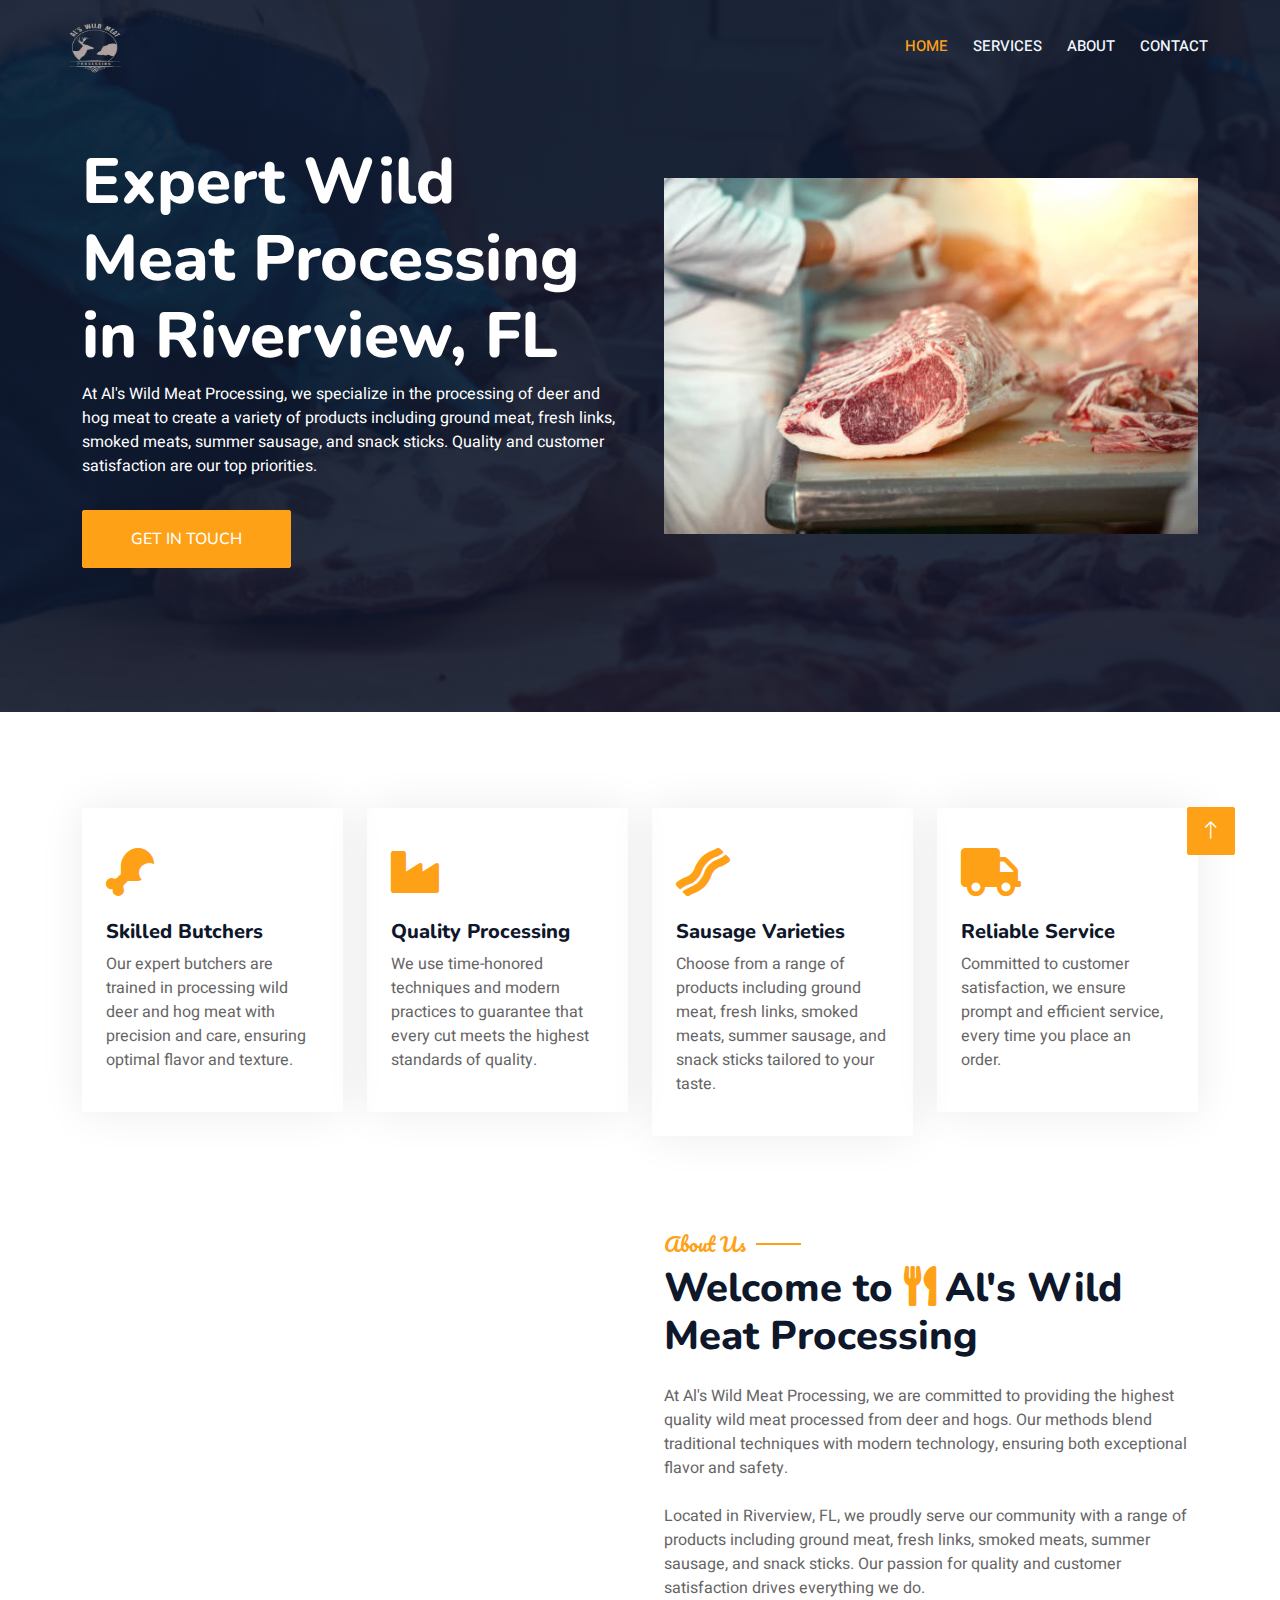
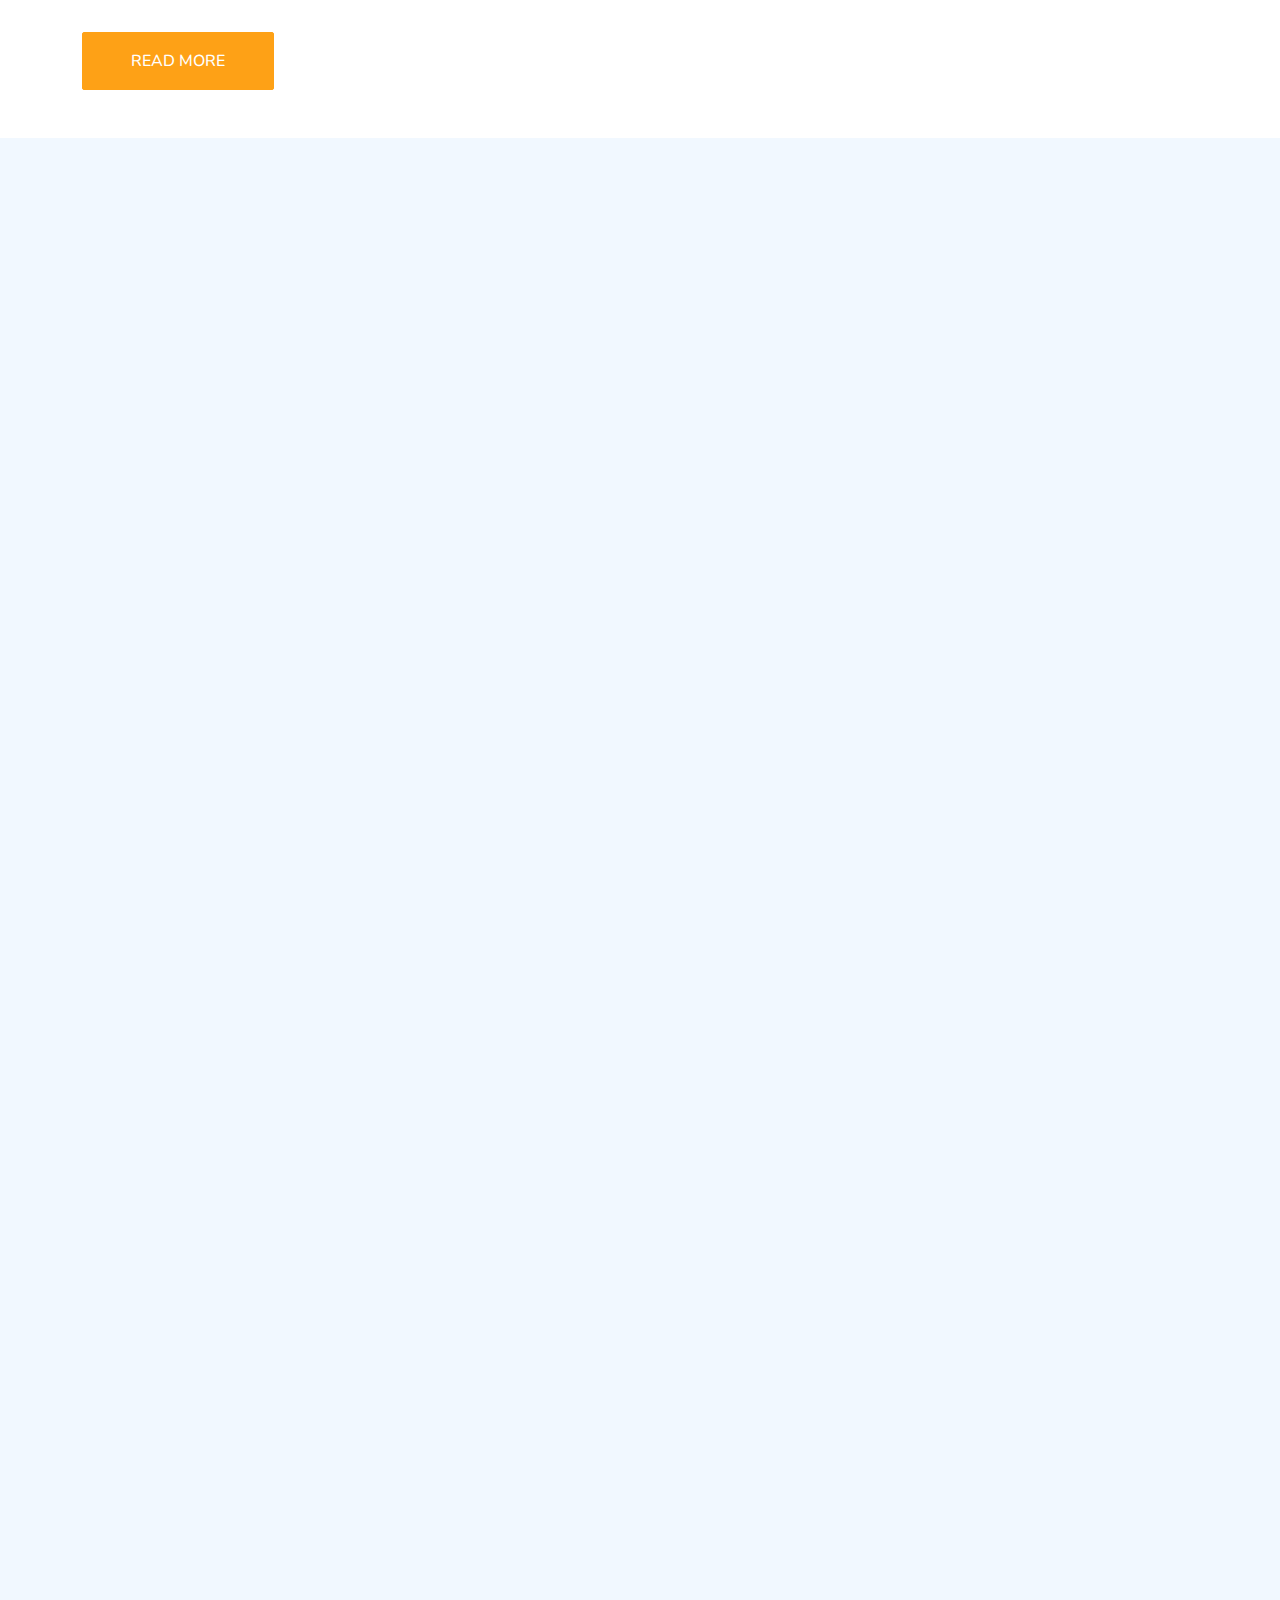
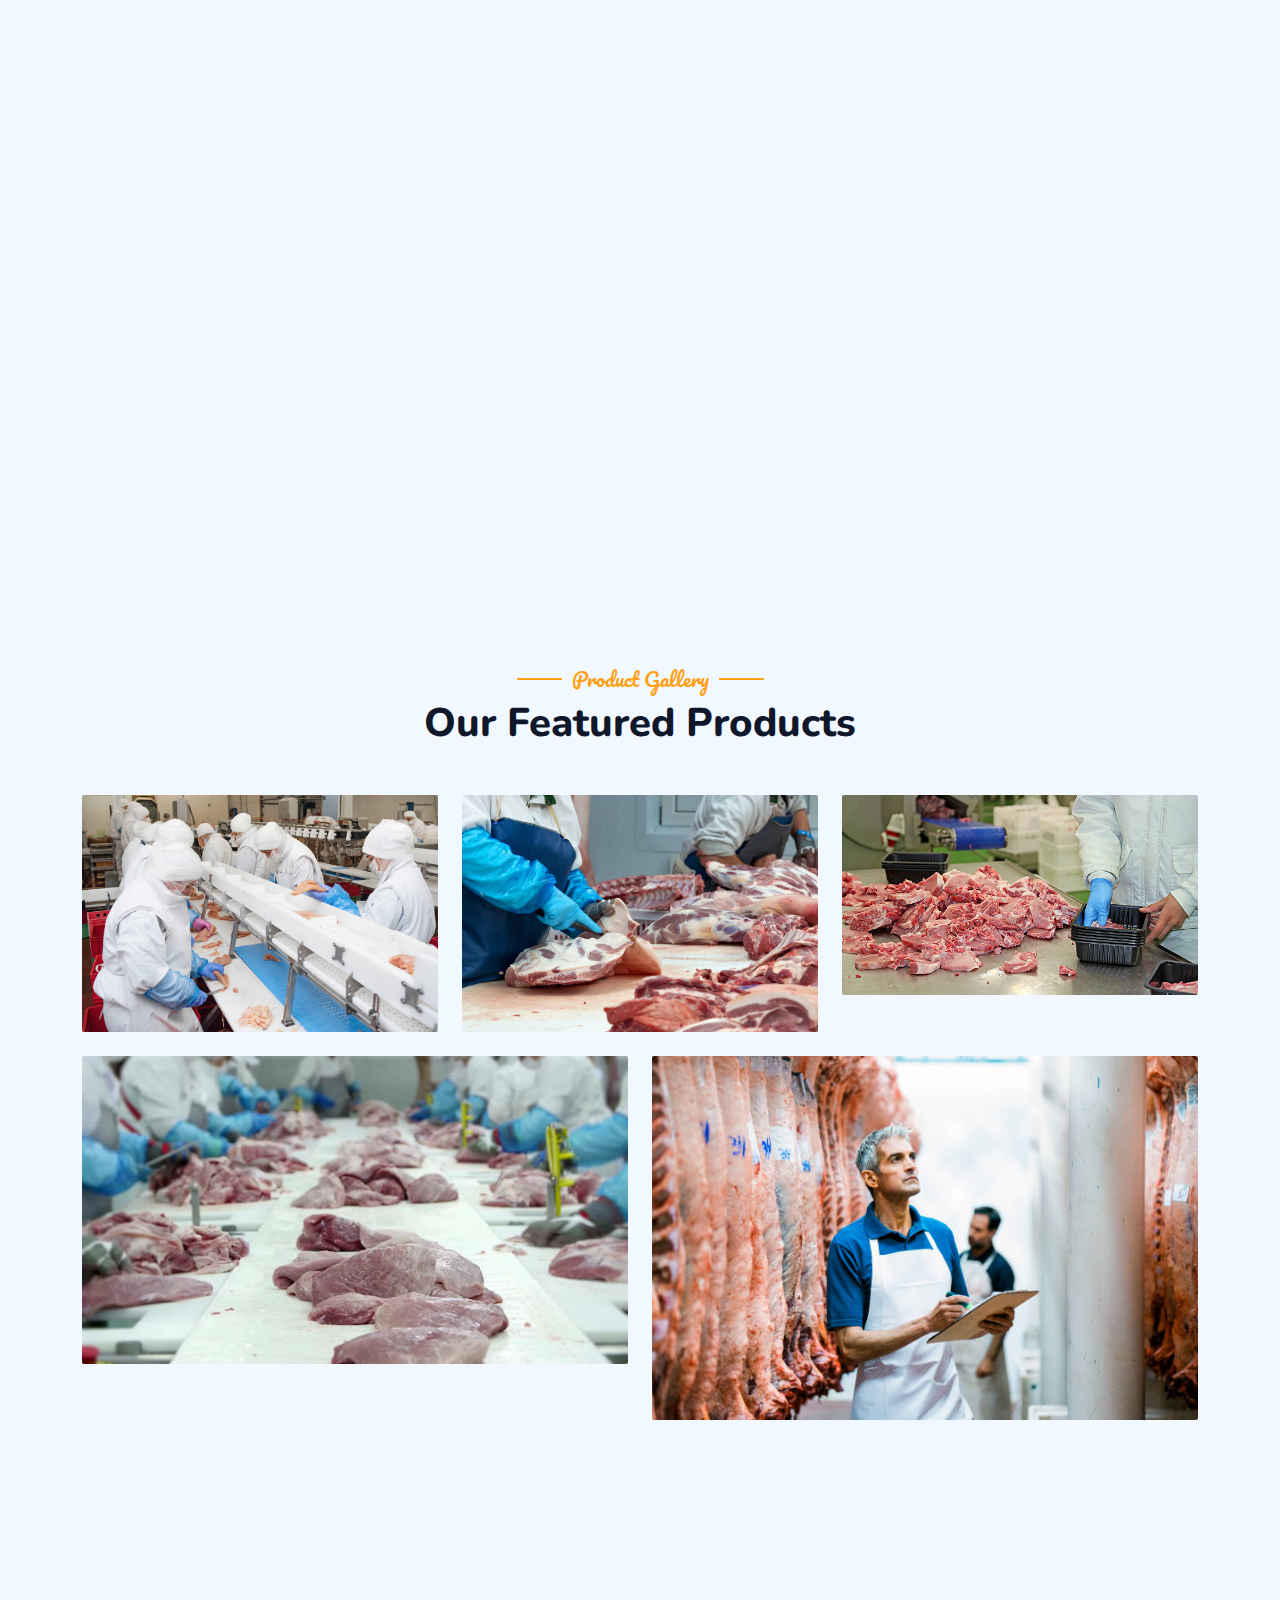
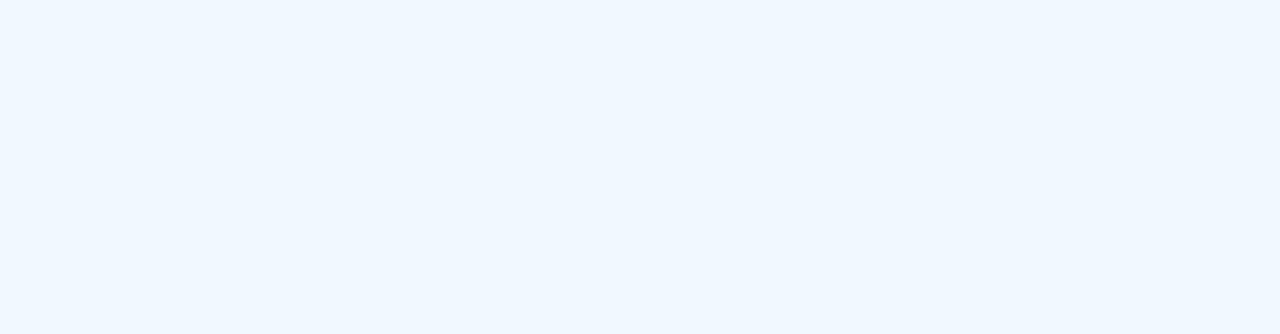
<file: index.html>
<!DOCTYPE html>
<html lang="en">

<head>
    <meta charset="utf-8">
    <title>AI’s Wild meat processing</title>
    <meta content="width=device-width, initial-scale=1.0" name="viewport">
    <meta content="" name="keywords">
    <meta content="" name="description">

    <!-- Favicon -->
    <link href="img/favicon.ico" rel="icon">

    <!-- Google Web Fonts -->
    <link rel="preconnect" href="https://fonts.googleapis.com">
    <link rel="preconnect" href="https://fonts.gstatic.com" crossorigin>
    <link href="https://fonts.googleapis.com/css2?family=Heebo:wght@400;500;600&family=Nunito:wght@600;700;800&family=Pacifico&display=swap" rel="stylesheet">

    <!-- Icon Font Stylesheet -->
    <link href="https://cdnjs.cloudflare.com/ajax/libs/font-awesome/5.10.0/css/all.min.css" rel="stylesheet">
    <link href="https://cdn.jsdelivr.net/npm/bootstrap-icons@1.4.1/font/bootstrap-icons.css" rel="stylesheet">

    <!-- Libraries Stylesheet -->
    <link href="lib/animate/animate.min.css" rel="stylesheet">
    <link href="lib/owlcarousel/assets/owl.carousel.min.css" rel="stylesheet">
    <link href="lib/tempusdominus/css/tempusdominus-bootstrap-4.min.css" rel="stylesheet" />

    <!-- Customized Bootstrap Stylesheet -->
    <link href="css/bootstrap.min.css" rel="stylesheet">

    <!-- Template Stylesheet -->
    <link href="css/style.css" rel="stylesheet">
</head>

<body>
    <div class="container-xxl bg-white p-0">
        <!-- Spinner Start -->
        <div id="spinner" class="show bg-white position-fixed translate-middle w-100 vh-100 top-50 start-50 d-flex align-items-center justify-content-center">
            <div class="spinner-border text-primary" style="width: 3rem; height: 3rem;" role="status">
                <span class="sr-only">Loading...</span>
            </div>
        </div>
        <!-- Spinner End -->


<!-- Navbar & Hero Start -->
<div class="container-xxl position-relative p-0">
    <nav class="navbar navbar-expand-lg navbar-dark bg-dark px-4 px-lg-5 py-3 py-lg-0">
        <a href="" class="navbar-brand p-0">
            <!--<h1 class="text-primary m-0"><i class="fa fa-utensils me-3"></i>Al's Wild Meat Processing</h1>-->
            <img src="img/logo.png" alt="Logo" style="height: 140px; width: 90px; filter: brightness(1.8);">
        </a>
        <button class="navbar-toggler" type="button" data-bs-toggle="collapse" data-bs-target="#navbarCollapse">
            <span class="fa fa-bars"></span>
        </button>
        <div class="collapse navbar-collapse" id="navbarCollapse">
            <div class="navbar-nav ms-auto py-0 pe-4">
                <a href="index.html" class="nav-item nav-link active">Home</a>
                <a href="service.html" class="nav-item nav-link">Services</a>
                <a href="about.html" class="nav-item nav-link">About</a>
                <a href="contact.html" class="nav-item nav-link">Contact</a>
            </div>
        </div>
    </nav>

    <div class="container-xxl py-5 bg-dark hero-header mb-5">
        <div class="container my-5 py-5">
            <div class="row align-items-center g-5">
                <div class="col-lg-6 text-center text-lg-start">
                    <h1 class="display-3 text-white animated slideInLeft">Expert Wild Meat Processing<br>in Riverview, FL</h1>
                    <p class="text-white animated slideInLeft mb-4 pb-2">
                        At Al's Wild Meat Processing, we specialize in the processing of deer and hog meat to create a variety of products including ground meat, fresh links, smoked meats, summer sausage, and snack sticks. Quality and customer satisfaction are our top priorities.
                    </p>
                    <a href="contact.html" class="btn btn-primary py-sm-3 px-sm-5 me-3 animated slideInLeft">Get in Touch</a>
                </div>
                <div class="col-lg-6 text-center text-lg-end overflow-hidden">
                    <img class="img-fluid" src="img/1.jpg" alt="Wild Meat Processing" style="width:100%; height:auto;">
                </div>
            </div>
        </div>
    </div>
</div>
<!-- Navbar & Hero End -->

      <!-- Service Start -->
<div class="container-xxl py-5">
    <div class="container">
        <div class="row g-4">
            <!-- Skilled Butchers -->
            <div class="col-lg-3 col-sm-6 wow fadeInUp" data-wow-delay="0.1s">
                <div class="service-item rounded pt-3">
                    <div class="p-4">
                        <i class="fa fa-3x fa-drumstick-bite text-primary mb-4"></i>
                        <h5>Skilled Butchers</h5>
                        <p>Our expert butchers are trained in processing wild deer and hog meat with precision and care, ensuring optimal flavor and texture.</p>
                    </div>
                </div>
            </div>
            <!-- Quality Processing -->
            <div class="col-lg-3 col-sm-6 wow fadeInUp" data-wow-delay="0.3s">
                <div class="service-item rounded pt-3">
                    <div class="p-4">
                        <i class="fa fa-3x fa-industry text-primary mb-4"></i>
                        <h5>Quality Processing</h5>
                        <p>We use time-honored techniques and modern practices to guarantee that every cut meets the highest standards of quality.</p>
                    </div>
                </div>
            </div>
            <!-- Sausage Varieties -->
            <div class="col-lg-3 col-sm-6 wow fadeInUp" data-wow-delay="0.5s">
                <div class="service-item rounded pt-3">
                    <div class="p-4">
                        <i class="fa fa-3x fa-bacon text-primary mb-4"></i>
                        <h5>Sausage Varieties</h5>
                        <p>Choose from a range of products including ground meat, fresh links, smoked meats, summer sausage, and snack sticks tailored to your taste.</p>
                    </div>
                </div>
            </div>
            <!-- Reliable Service -->
            <div class="col-lg-3 col-sm-6 wow fadeInUp" data-wow-delay="0.7s">
                <div class="service-item rounded pt-3">
                    <div class="p-4">
                        <i class="fa fa-3x fa-truck text-primary mb-4"></i>
                        <h5>Reliable Service</h5>
                        <p>Committed to customer satisfaction, we ensure prompt and efficient service, every time you place an order.</p>
                    </div>
                </div>
            </div>
        </div>
    </div>
</div>
<!-- Service End -->


<!-- About Start -->
<div class="container-xxl py-5">
    <div class="container">
        <div class="row g-5 align-items-center">
            <div class="col-lg-6">
                <div class="row g-3">
                    <div class="col-6 text-start">
                        <img class="img-fluid rounded w-100 wow zoomIn" data-wow-delay="0.1s" src="img/2.jpg" style="width:100%; height:auto;">
                    </div>
                    <div class="col-6 text-start">
                        <img class="img-fluid rounded w-75 wow zoomIn" data-wow-delay="0.3s" src="img/3.jpg" style="margin-top: 25%; width:100%; height:auto;">
                    </div>
                    <div class="col-6 text-end">
                        <img class="img-fluid rounded w-75 wow zoomIn" data-wow-delay="0.5s" src="img/4.jpg" style="width:100%; height:auto;">
                    </div>
                    <div class="col-6 text-end">
                        <img class="img-fluid rounded w-100 wow zoomIn" data-wow-delay="0.7s" src="img/5.jpg" style="width:100%; height:auto;">
                    </div>
                </div>
            </div>
            <div class="col-lg-6">
                <h5 class="section-title ff-secondary text-start text-primary fw-normal">About Us</h5>
                <h1 class="mb-4">Welcome to <i class="fa fa-utensils text-primary me-2"></i>Al's Wild Meat Processing</h1>
                <p class="mb-4">At Al's Wild Meat Processing, we are committed to providing the highest quality wild meat processed from deer and hogs. Our methods blend traditional techniques with modern technology, ensuring both exceptional flavor and safety.</p>
                <p class="mb-4">Located in Riverview, FL, we proudly serve our community with a range of products including ground meat, fresh links, smoked meats, summer sausage, and snack sticks. Our passion for quality and customer satisfaction drives everything we do.</p>
                <div class="row g-4 mb-4">
                   
                        </div>
                    </div>
                </div>
                <a class="btn btn-primary py-3 px-5 mt-2" href="about.html">Read More</a>
            </div>
        </div>
    </div>
</div>
<!-- About End -->

<!-- Price List Start -->
<div class="container-xxl py-5">
    <div class="container">
        <div class="text-center wow fadeInUp" data-wow-delay="0.1s">
            <h5 class="section-title ff-secondary text-center text-primary fw-normal">Price Lists</h5>
            <h1 class="mb-5">Our Pricing</h1>
        </div>
        <div class="row g-4">
            <!-- Deer Price List -->
            <div class="col-lg-4 col-md-6 wow fadeInUp" data-wow-delay="0.1s">
                <div class="price-list-item rounded overflow-hidden">
                    <img class="img-fluid" src="img/deer.jpg" alt="Deer Price List">
                    <div class="price-list-info p-4">
                        <h5 class="text-primary">Deer Price List</h5>
                    </div>
                </div>
            </div>
            <!-- Hug Price List -->
            <div class="col-lg-4 col-md-6 wow fadeInUp" data-wow-delay="0.3s">
                <div class="price-list-item rounded overflow-hidden">
                    <img class="img-fluid" src="img/hug.jpg" alt="Hug Price List">
                    <div class="price-list-info p-4">
                        <h5 class="text-primary">Hug Price List</h5>
                    </div>
                </div>
            </div>
            <!-- Pig Price List -->
            <div class="col-lg-4 col-md-6 wow fadeInUp" data-wow-delay="0.5s">
                <div class="price-list-item rounded overflow-hidden">
                    <img class="img-fluid" src="img/pig.jpg" alt="Pig Price List">
                    <div class="price-list-info p-4">
                        <h5 class="text-primary">Pig Price List</h5>
                    </div>
                </div>
            </div>
        </div>
    </div>
</div>
<!-- Price List End -->


<!-- Menu Start -->
<div class="container-xxl py-5">
    <div class="container">
        <div class="text-center wow fadeInUp" data-wow-delay="0.1s">
            <h5 class="section-title ff-secondary text-center text-primary fw-normal">Wild Meat Menu</h5>
            <h1 class="mb-5">Most Popular Products</h1>
        </div>
        <div class="tab-class text-center wow fadeInUp" data-wow-delay="0.1s">
            <ul class="nav nav-pills d-inline-flex justify-content-center border-bottom mb-5">
                <li class="nav-item">
                    <a class="d-flex align-items-center text-start mx-3 ms-0 pb-3 active" data-bs-toggle="pill" href="#tab-1">
                        <i class="fa fa-drumstick-bite fa-2x text-primary"></i>
                        <div class="ps-3">
                            <small class="text-body">Popular</small>
                            <h6 class="mt-n1 mb-0">Deer</h6>
                        </div>
                    </a>
                </li>
                <li class="nav-item">
                    <a class="d-flex align-items-center text-start mx-3 pb-3" data-bs-toggle="pill" href="#tab-2">
                        <i class="fa fa-pig fa-2x text-primary"></i>
                        <div class="ps-3">
                            <small class="text-body">Special</small>
                            <h6 class="mt-n1 mb-0">Hog</h6>
                        </div>
                    </a>
                </li>
                <li class="nav-item">
                    <a class="d-flex align-items-center text-start mx-3 me-0 pb-3" data-bs-toggle="pill" href="#tab-3">
                        <i class="fa fa-utensils fa-2x text-primary"></i>
                        <div class="ps-3">
                            <small class="text-body">Exclusive</small>
                            <h6 class="mt-n1 mb-0">Specialty</h6>
                        </div>
                    </a>
                </li>
            </ul>
            <div class="tab-content">
                <!-- Tab 1: Deer Products -->
                <div id="tab-1" class="tab-pane fade show p-0 active">
                    <div class="row g-4">
                        <div class="col-lg-6">
                            <div class="d-flex align-items-center">
                                <img class="flex-shrink-0 img-fluid rounded" src="img/6.jpg" alt="" style="width: 80px; height:auto;">
                                <div class="w-100 d-flex flex-column text-start ps-4">
                                    <h5 class="d-flex justify-content-between border-bottom pb-2">
                                        <span>Venison Sausage</span>
                                    </h5>
                                    <small class="fst-italic">Handcrafted venison sausage with savory herbs.</small>
                                </div>
                            </div>
                        </div>
                        <div class="col-lg-6">
                            <div class="d-flex align-items-center">
                                <img class="flex-shrink-0 img-fluid rounded" src="img/7.jpg" alt="" style="width: 80px; height:auto;">
                                <div class="w-100 d-flex flex-column text-start ps-4">
                                    <h5 class="d-flex justify-content-between border-bottom pb-2">
                                        <span>Ground Venison</span>
                                    </h5>
                                    <small class="fst-italic">Freshly ground venison ideal for various recipes.</small>
                                </div>
                            </div>
                        </div>
                        <div class="col-lg-6">
                            <div class="d-flex align-items-center">
                                <img class="flex-shrink-0 img-fluid rounded" src="img/8.jpg" alt="" style="width: 80px; height:auto;">
                                <div class="w-100 d-flex flex-column text-start ps-4">
                                    <h5 class="d-flex justify-content-between border-bottom pb-2">
                                        <span>Smoked Venison</span>
                                    </h5>
                                    <small class="fst-italic">Traditionally smoked venison with rich flavor.</small>
                                </div>
                            </div>
                        </div>
                        <div class="col-lg-6">
                            <div class="d-flex align-items-center">
                                <img class="flex-shrink-0 img-fluid rounded" src="img/9.jpg" alt="" style="width: 80px; height:auto;">
                                <div class="w-100 d-flex flex-column text-start ps-4">
                                    <h5 class="d-flex justify-content-between border-bottom pb-2">
                                        <span>Venison Steaks</span>
                                    </h5>
                                    <small class="fst-italic">Premium cuts of venison, tender and flavorful.</small>
                                </div>
                            </div>
                        </div>
                        <div class="col-lg-6">
                            <div class="d-flex align-items-center">
                                <img class="flex-shrink-0 img-fluid rounded" src="img/10.jpg" alt="" style="width: 80px; height:auto;">
                                <div class="w-100 d-flex flex-column text-start ps-4">
                                    <h5 class="d-flex justify-content-between border-bottom pb-2">
                                        <span>Venison Jerky</span>
                                    </h5>
                                    <small class="fst-italic">Slow-cured jerky with natural spices.</small>
                                </div>
                            </div>
                        </div>
                        <div class="col-lg-6">
                            <div class="d-flex align-items-center">
                                <img class="flex-shrink-0 img-fluid rounded" src="img/11.jpg" alt="" style="width: 80px; height:auto;">
                                <div class="w-100 d-flex flex-column text-start ps-4">
                                    <h5 class="d-flex justify-content-between border-bottom pb-2">
                                        <span>Venison BBQ</span>
                                    </h5>
                                    <small class="fst-italic">Perfectly smoked venison for barbeque lovers.</small>
                                </div>
                            </div>
                        </div>
                        <div class="col-lg-6">
                            <div class="d-flex align-items-center">
                                <img class="flex-shrink-0 img-fluid rounded" src="img/12.jpg" alt="" style="width: 80px; height:auto;">
                                <div class="w-100 d-flex flex-column text-start ps-4">
                                    <h5 class="d-flex justify-content-between border-bottom pb-2">
                                        <span>Venison Medallions</span>
                                    </h5>
                                    <small class="fst-italic">Exquisite medallions cut to perfection.</small>
                                </div>
                            </div>
                        </div>
                        <div class="col-lg-6">
                            <div class="d-flex align-items-center">
                                <img class="flex-shrink-0 img-fluid rounded" src="img/13.jpg" alt="" style="width: 80px; height:auto;">
                                <div class="w-100 d-flex flex-column text-start ps-4">
                                    <h5 class="d-flex justify-content-between border-bottom pb-2">
                                        <span>Venison Gourmet Cuts</span>
                                    </h5>
                                    <small class="fst-italic">Special selection of gourmet venison cuts.</small>
                                </div>
                            </div>
                        </div>
                    </div>
                </div>
                <!-- Tab 2: Hog Products -->
                <div id="tab-2" class="tab-pane fade show p-0">
                    <div class="row g-4">
                        <div class="col-lg-6">
                            <div class="d-flex align-items-center">
                                <img class="flex-shrink-0 img-fluid rounded" src="img/6.jpg" alt="" style="width: 80px; height:auto;">
                                <div class="w-100 d-flex flex-column text-start ps-4">
                                    <h5 class="d-flex justify-content-between border-bottom pb-2">
                                        <span>Hog Sausage</span>
                                    </h5>
                                    <small class="fst-italic">Authentic hog sausage with a bold taste.</small>
                                </div>
                            </div>
                        </div>
                        <div class="col-lg-6">
                            <div class="d-flex align-items-center">
                                <img class="flex-shrink-0 img-fluid rounded" src="img/7.jpg" alt="" style="width: 80px; height:auto;">
                                <div class="w-100 d-flex flex-column text-start ps-4">
                                    <h5 class="d-flex justify-content-between border-bottom pb-2">
                                        <span>Ground Hog Meat</span>
                                    </h5>
                                    <small class="fst-italic">Finely ground hog meat for versatile cooking.</small>
                                </div>
                            </div>
                        </div>
                        <div class="col-lg-6">
                            <div class="d-flex align-items-center">
                                <img class="flex-shrink-0 img-fluid rounded" src="img/8.jpg" alt="" style="width: 80px; height:auto;">
                                <div class="w-100 d-flex flex-column text-start ps-4">
                                    <h5 class="d-flex justify-content-between border-bottom pb-2">
                                        <span>Smoked Hog Meat</span>
                                    </h5>
                                    <small class="fst-italic">Richly smoked hog meat bursting with flavor.</small>
                                </div>
                            </div>
                        </div>
                        <div class="col-lg-6">
                            <div class="d-flex align-items-center">
                                <img class="flex-shrink-0 img-fluid rounded" src="img/9.jpg" alt="" style="width: 80px; height:auto;">
                                <div class="w-100 d-flex flex-column text-start ps-4">
                                    <h5 class="d-flex justify-content-between border-bottom pb-2">
                                        <span>Hog Chops</span>
                                    </h5>
                                    <small class="fst-italic">Tender hog chops crafted with care.</small>
                                </div>
                            </div>
                        </div>
                        <div class="col-lg-6">
                            <div class="d-flex align-items-center">
                                <img class="flex-shrink-0 img-fluid rounded" src="img/10.jpg" alt="" style="width: 80px; height:auto;">
                                <div class="w-100 d-flex flex-column text-start ps-4">
                                    <h5 class="d-flex justify-content-between border-bottom pb-2">
                                        <span>Hog Jerky</span>
                                    </h5>
                                    <small class="fst-italic">Spiced hog jerky that's both savory and spicy.</small>
                                </div>
                            </div>
                        </div>
                        <div class="col-lg-6">
                            <div class="d-flex align-items-center">
                                <img class="flex-shrink-0 img-fluid rounded" src="img/11.jpg" alt="" style="width: 80px; height:auto;">
                                <div class="w-100 d-flex flex-column text-start ps-4">
                                    <h5 class="d-flex justify-content-between border-bottom pb-2">
                                        <span>Herbed Hog Sausage</span>
                                    </h5>
                                    <small class="fst-italic">A unique blend of herbs for a delectable sausage.</small>
                                </div>
                            </div>
                        </div>
                        <div class="col-lg-6">
                            <div class="d-flex align-items-center">
                                <img class="flex-shrink-0 img-fluid rounded" src="img/12.jpg" alt="" style="width: 80px; height:auto;">
                                <div class="w-100 d-flex flex-column text-start ps-4">
                                    <h5 class="d-flex justify-content-between border-bottom pb-2">
                                        <span>Hog Bacon</span>
                                    </h5>
                                    <small class="fst-italic">Crispy and delicious, perfect for any meal.</small>
                                </div>
                            </div>
                        </div>
                        <div class="col-lg-6">
                            <div class="d-flex align-items-center">
                                <img class="flex-shrink-0 img-fluid rounded" src="img/13.jpg" alt="" style="width: 80px; height:auto;">
                                <div class="w-100 d-flex flex-column text-start ps-4">
                                    <h5 class="d-flex justify-content-between border-bottom pb-2">
                                        <span>Hog Specialty Cuts</span>
                                    </h5>
                                    <small class="fst-italic">Assorted specialty cuts from premium hog meat.</small>
                                </div>
                            </div>
                        </div>
                    </div>
                </div>
                <!-- Tab 3: Specialty Items -->
                <div id="tab-3" class="tab-pane fade show p-0">
                    <div class="row g-4">
                        <div class="col-lg-6">
                            <div class="d-flex align-items-center">
                                <img class="flex-shrink-0 img-fluid rounded" src="img/6.jpg" alt="" style="width: 80px; height:auto;">
                                <div class="w-100 d-flex flex-column text-start ps-4">
                                    <h5 class="d-flex justify-content-between border-bottom pb-2">
                                        <span>Mixed Sausage Platter</span>
                                    </h5>
                                    <small class="fst-italic">A delightful assortment featuring both venison and hog sausage.</small>
                                </div>
                            </div>
                        </div>
                        <div class="col-lg-6">
                            <div class="d-flex align-items-center">
                                <img class="flex-shrink-0 img-fluid rounded" src="img/7.jpg" alt="" style="width: 80px; height:auto;">
                                <div class="w-100 d-flex flex-column text-start ps-4">
                                    <h5 class="d-flex justify-content-between border-bottom pb-2">
                                        <span>Artisan Meat Medley</span>
                                    </h5>
                                    <small class="fst-italic">A gourmet selection of our finest wild meats.</small>
                                </div>
                            </div>
                        </div>
                        <div class="col-lg-6">
                            <div class="d-flex align-items-center">
                                <img class="flex-shrink-0 img-fluid rounded" src="img/8.jpg" alt="" style="width: 80px; height:auto;">
                                <div class="w-100 d-flex flex-column text-start ps-4">
                                    <h5 class="d-flex justify-content-between border-bottom pb-2">
                                        <span>Signature Smoked Selection</span>
                                    </h5>
                                    <small class="fst-italic">Our signature smoked meats with a distinct flavor.</small>
                                </div>
                            </div>
                        </div>
                        <div class="col-lg-6">
                            <div class="d-flex align-items-center">
                                <img class="flex-shrink-0 img-fluid rounded" src="img/9.jpg" alt="" style="width: 80px; height:auto;">
                                <div class="w-100 d-flex flex-column text-start ps-4">
                                    <h5 class="d-flex justify-content-between border-bottom pb-2">
                                        <span>Customized Meat Blend</span>
                                    </h5>
                                    <small class="fst-italic">Tailor-made blend for the discerning palate.</small>
                                </div>
                            </div>
                        </div>
                        <div class="col-lg-6">
                            <div class="d-flex align-items-center">
                                <img class="flex-shrink-0 img-fluid rounded" src="img/10.jpg" alt="" style="width: 80px; height:auto;">
                                <div class="w-100 d-flex flex-column text-start ps-4">
                                    <h5 class="d-flex justify-content-between border-bottom pb-2">
                                        <span>Festive Sausage Sampler</span>
                                    </h5>
                                    <small class="fst-italic">Perfect for celebrations, offering a variety of flavors.</small>
                                </div>
                            </div>
                        </div>
                        <div class="col-lg-6">
                            <div class="d-flex align-items-center">
                                <img class="flex-shrink-0 img-fluid rounded" src="img/11.jpg" alt="" style="width: 80px; height:auto;">
                                <div class="w-100 d-flex flex-column text-start ps-4">
                                    <h5 class="d-flex justify-content-between border-bottom pb-2">
                                        <span>Premium Meat Cuts</span>
                                    </h5>
                                    <small class="fst-italic">High quality cuts prepared with expertise.</small>
                                </div>
                            </div>
                        </div>
                        <div class="col-lg-6">
                            <div class="d-flex align-items-center">
                                <img class="flex-shrink-0 img-fluid rounded" src="img/12.jpg" alt="" style="width: 80px; height:auto;">
                                <div class="w-100 d-flex flex-column text-start ps-4">
                                    <h5 class="d-flex justify-content-between border-bottom pb-2">
                                        <span>Gourmet Meat Selection</span>
                                    </h5>
                                    <small class="fst-italic">A curated selection of our best products.</small>
                                </div>
                            </div>
                        </div>
                        <div class="col-lg-6">
                            <div class="d-flex align-items-center">
                                <img class="flex-shrink-0 img-fluid rounded" src="img/13.jpg" alt="" style="width: 80px; height:auto;">
                                <div class="w-100 d-flex flex-column text-start ps-4">
                                    <h5 class="d-flex justify-content-between border-bottom pb-2">
                                        <span>Wild Meat Delicacies</span>
                                    </h5>
                                    <small class="fst-italic">An assortment of specialty cuts from both deer and hog.</small>
                                </div>
                            </div>
                        </div>
                    </div>
                </div>
            </div>
        </div>
    </div>
</div>
<!-- Menu End -->


<!-- Reservation Start -->
<div class="container-xxl py-5 px-0 wow fadeInUp" data-wow-delay="0.1s">
    <div class="row g-0">
        <div class="col-md-6">
            <div class="video">
                <img class="img-fluid" src="img/25.jpg" alt="Wild Meat Processing" style="width: 100%; height: auto;">
              </div>
        </div>
        <div class="col-md-6 bg-dark d-flex align-items-center">
            <div class="p-5 wow fadeInUp" data-wow-delay="0.2s">
                <h5 class="section-title ff-secondary text-start text-primary fw-normal">Service Request</h5>
                <h1 class="text-white mb-4">Place Your Order for Premium Wild Meat</h1>
                <form>
                    <div class="row g-3">
                        <div class="col-md-6">
                            <div class="form-floating">
                                <input type="text" class="form-control" id="name" placeholder="Your Name">
                                <label for="name">Your Name</label>
                            </div>
                        </div>
                        <div class="col-md-6">
                            <div class="form-floating">
                                <input type="email" class="form-control" id="email" placeholder="Your Email">
                                <label for="email">Your Email</label>
                            </div>
                        </div>
                        <div class="col-md-6">
                            <div class="form-floating date" id="date3" data-target-input="nearest">
                                <input type="text" class="form-control datetimepicker-input" id="datetime" placeholder="Pickup Date & Time" data-target="#date3" data-toggle="datetimepicker" />
                                <label for="datetime">Pickup Date & Time</label>
                            </div>
                        </div>
                        <div class="col-md-6">
                            <div class="form-floating">
                                <select class="form-select" id="select1">
                                  <option value="1">1 lb</option>
                                  <option value="2">2 lb</option>
                                  <option value="3">3 lb</option>
                                </select>
                                <label for="select1">Order Quantity</label>
                              </div>
                        </div>
                        <div class="col-12">
                            <div class="form-floating">
                                <textarea class="form-control" placeholder="Special Instructions" id="message" style="height: 100px"></textarea>
                                <label for="message">Special Instructions</label>
                            </div>
                        </div>
                        <div class="col-12">
                            <button class="btn btn-primary w-100 py-3" type="submit">Place Order</button>
                        </div>
                    </div>
                </form>
            </div>
        </div>
    </div>
</div>

<div class="modal fade" id="videoModal" tabindex="-1" aria-labelledby="exampleModalLabel" aria-hidden="true">
    <div class="modal-dialog">
        <div class="modal-content rounded-0">
            <div class="modal-header">
                <h5 class="modal-title" id="exampleModalLabel">Wild Meat Process Overview</h5>
                <button type="button" class="btn-close" data-bs-dismiss="modal" aria-label="Close"></button>
            </div>
            <div class="modal-body">
                <!-- 16:9 aspect ratio -->
                <div class="ratio ratio-16x9">
                    <iframe class="embed-responsive-item" src="" id="video" allowfullscreen allowscriptaccess="always"
                        allow="autoplay" style="width:100%; height:auto;"></iframe>
                </div>
            </div>
        </div>
    </div>
</div>
<!-- Reservation End -->

<!-- Gallery Start -->
<div class="container-xxl py-5">
    <div class="container">
        <div class="text-center mb-5">
            <h5 class="section-title ff-secondary text-center text-primary fw-normal">Product Gallery</h5>
            <h1 class="mb-4">Our Featured Products</h1>
        </div>
        <div class="row g-4">
            <!-- Gallery Item 14 -->
            <div class="col-lg-4 col-md-6">
                <div class="gallery-item rounded overflow-hidden">
                    <img class="img-fluid" src="img/14.jpg" alt="Product 14">
                </div>
            </div>
            <!-- Gallery Item 15 -->
            <div class="col-lg-4 col-md-6">
                <div class="gallery-item rounded overflow-hidden">
                    <img class="img-fluid" src="img/15.jpg" alt="Product 15">
                </div>
            </div>
            <!-- Gallery Item 16 -->
            <div class="col-lg-4 col-md-6">
                <div class="gallery-item rounded overflow-hidden">
                    <img class="img-fluid" src="img/16.jpg" alt="Product 16">
                </div>
            </div>
            <!-- Gallery Item 17 -->
            <div class="col-lg-6 col-md-6">
                <div class="gallery-item rounded overflow-hidden">
                    <img class="img-fluid" src="img/17.jpg" alt="Product 17">
                </div>
            </div>
            <!-- Gallery Item 18 -->
            <div class="col-lg-6 col-md-6">
                <div class="gallery-item rounded overflow-hidden">
                    <img class="img-fluid" src="img/18.jpg" alt="Product 18">
                </div>
            </div>
        </div>
    </div>
</div>
<!-- Gallery End -->


      

      <!-- Footer Start -->
<div class="container-fluid bg-dark text-light footer pt-5 mt-5 wow fadeIn" data-wow-delay="0.1s">
    <div class="container py-5">
        <div class="row g-5">
            <div class="col-lg-3 col-md-6">
                <h4 class="section-title ff-secondary text-start text-primary fw-normal mb-4">Company</h4>
                <a class="btn btn-link" href="about.html">About Us</a>
                <a class="btn btn-link" href="contact.html">Contact Us</a>
                <a class="btn btn-link" href="order.html">Order Request</a>
                <a class="btn btn-link" href="privacy.html">Privacy Policy</a>
                <a class="btn btn-link" href="terms.html">Terms &amp; Condition</a>
            </div>
            <div class="col-lg-3 col-md-6">
                <h4 class="section-title ff-secondary text-start text-primary fw-normal mb-4">Contact</h4>
                <p class="mb-2"><i class="fa fa-map-marker-alt me-3"></i>10010 Simmon’s Ranch Ct, Riverview, FL 33578</p>
                <p class="mb-2"><i class="fa fa-phone-alt me-3"></i>+1 813 555 1234</p>
                <p class="mb-2"><i class="fa fa-envelope me-3"></i>info@alswildmeatprocessing.com</p>  
            </div>
            <div class="col-lg-3 col-md-6">
                <h4 class="section-title ff-secondary text-start text-primary fw-normal mb-4">Opening</h4>
                <h5 class="text-light fw-normal">Monday - Saturday</h5>
                <p>08AM - 06PM</p>
                <h5 class="text-light fw-normal">Sunday</h5>
                <p>09AM - 04PM</p>
            </div>
            <div class="col-lg-3 col-md-6">
                <h4 class="section-title ff-secondary text-start text-primary fw-normal mb-4">Newsletter</h4>
                <p>Stay updated with our latest wild meat processing news and offers.</p>
                <div class="position-relative mx-auto" style="max-width: 400px;">
                    <input class="form-control border-primary w-100 py-3 ps-4 pe-5" type="text" placeholder="Your email">
                    <button type="button" class="btn btn-primary py-2 position-absolute top-0 end-0 mt-2 me-2">SignUp</button>
                </div>
            </div>
        </div>
    </div>
    <div class="container">
        <div class="copyright">
            <div class="row">
                <div class="col-md-6 text-center text-md-start mb-3 mb-md-0">
                    &copy; <a class="border-bottom" href="#">Al's Wild Meat Processing</a>, All Right Reserved.
                </div>
                <div class="col-md-6 text-center text-md-end">
                    <div class="footer-menu">
                        <!-- Footer menu can be added here if needed -->
                    </div>
                </div>
            </div>
        </div>
    </div>
</div>
<!-- Footer End -->


        <!-- Back to Top -->
        <a href="#" class="btn btn-lg btn-primary btn-lg-square back-to-top"><i class="bi bi-arrow-up"></i></a>
    </div>

    <!-- JavaScript Libraries -->
    <script src="https://code.jquery.com/jquery-3.4.1.min.js"></script>
    <script src="https://cdn.jsdelivr.net/npm/bootstrap@5.0.0/dist/js/bootstrap.bundle.min.js"></script>
    <script src="lib/wow/wow.min.js"></script>
    <script src="lib/easing/easing.min.js"></script>
    <script src="lib/waypoints/waypoints.min.js"></script>
    <script src="lib/counterup/counterup.min.js"></script>
    <script src="lib/owlcarousel/owl.carousel.min.js"></script>
    <script src="lib/tempusdominus/js/moment.min.js"></script>
    <script src="lib/tempusdominus/js/moment-timezone.min.js"></script>
    <script src="lib/tempusdominus/js/tempusdominus-bootstrap-4.min.js"></script>

    <!-- Template Javascript -->
    <script src="js/main.js"></script>
</body>

</html>
</file>
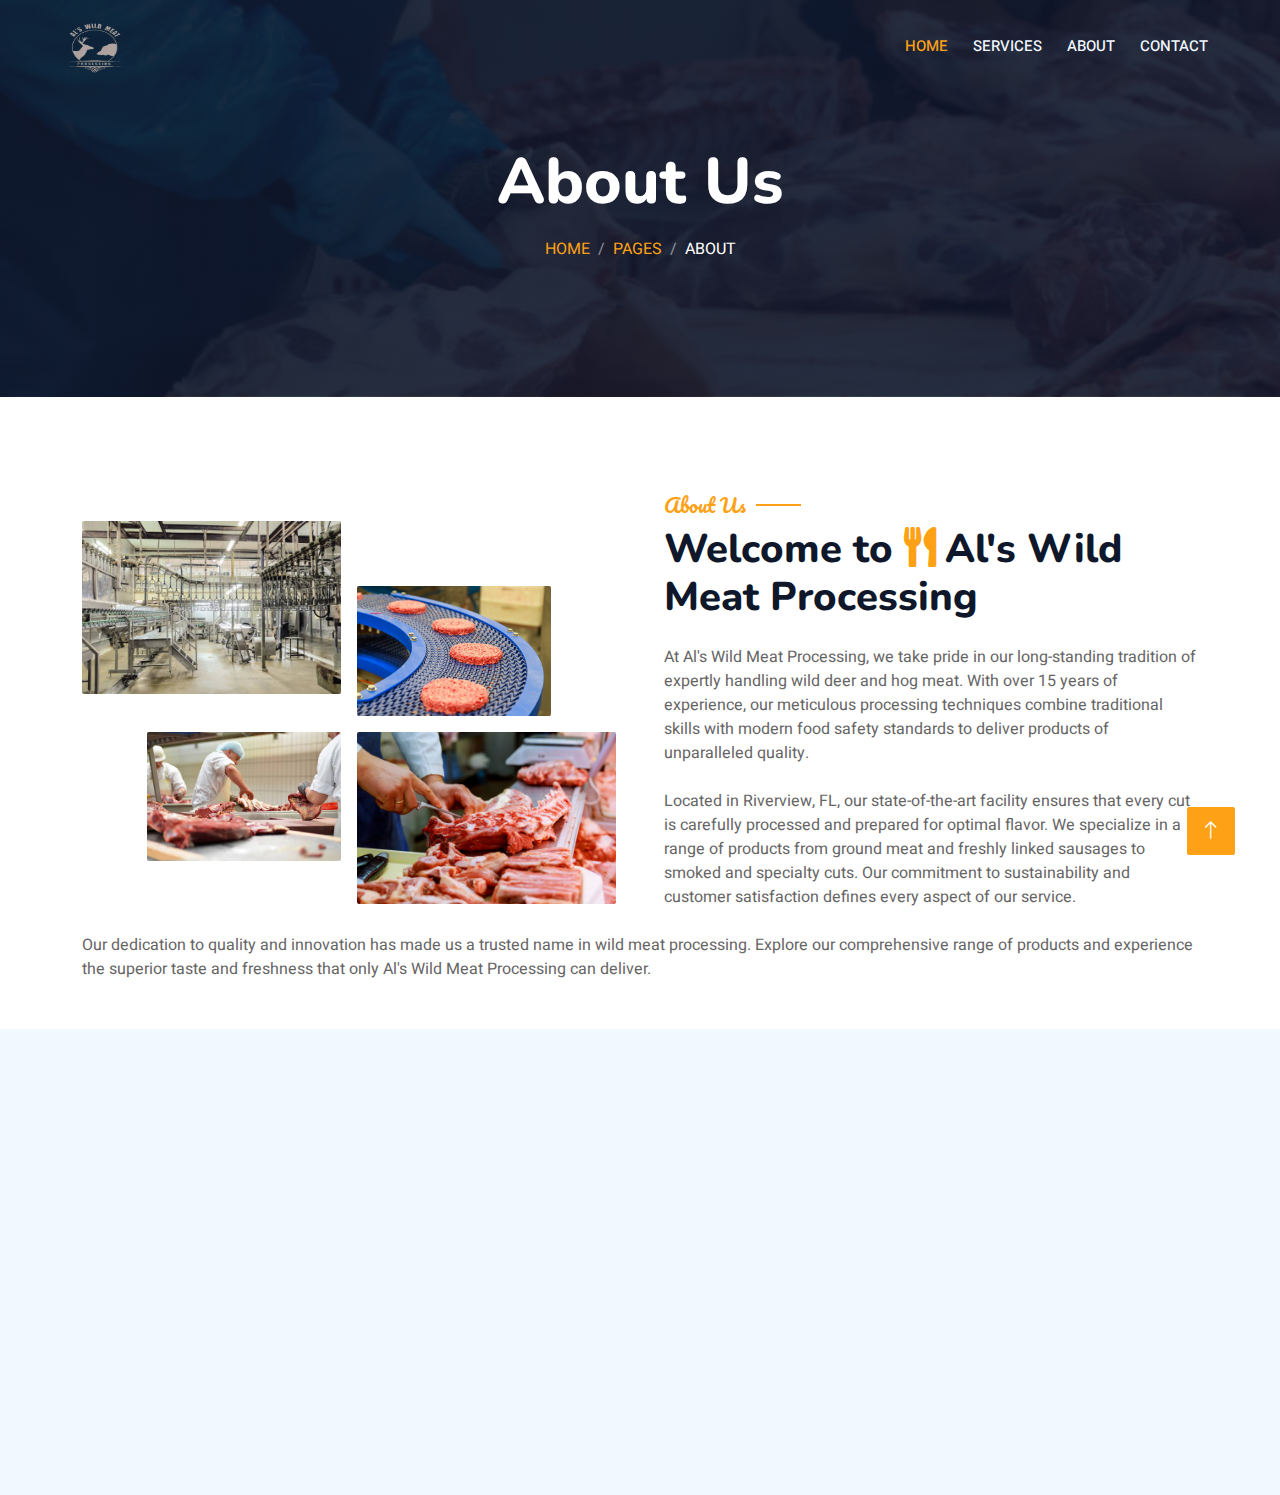
<file: about.html>
<!DOCTYPE html>
<html lang="en">

<head>
    <meta charset="utf-8">
    <title>ABOUT</title>
    <meta content="width=device-width, initial-scale=1.0" name="viewport">
    <meta content="" name="keywords">
    <meta content="" name="description">

    <!-- Favicon -->
    <link href="img/favicon.ico" rel="icon">

    <!-- Google Web Fonts -->
    <link rel="preconnect" href="https://fonts.googleapis.com">
    <link rel="preconnect" href="https://fonts.gstatic.com" crossorigin>
    <link href="https://fonts.googleapis.com/css2?family=Heebo:wght@400;500;600&family=Nunito:wght@600;700;800&family=Pacifico&display=swap" rel="stylesheet">

    <!-- Icon Font Stylesheet -->
    <link href="https://cdnjs.cloudflare.com/ajax/libs/font-awesome/5.10.0/css/all.min.css" rel="stylesheet">
    <link href="https://cdn.jsdelivr.net/npm/bootstrap-icons@1.4.1/font/bootstrap-icons.css" rel="stylesheet">

    <!-- Libraries Stylesheet -->
    <link href="lib/animate/animate.min.css" rel="stylesheet">
    <link href="lib/owlcarousel/assets/owl.carousel.min.css" rel="stylesheet">
    <link href="lib/tempusdominus/css/tempusdominus-bootstrap-4.min.css" rel="stylesheet" />

    <!-- Customized Bootstrap Stylesheet -->
    <link href="css/bootstrap.min.css" rel="stylesheet">

    <!-- Template Stylesheet -->
    <link href="css/style.css" rel="stylesheet">
</head>

<body>
    <div class="container-xxl bg-white p-0">
        <!-- Spinner Start -->
        <div id="spinner" class="show bg-white position-fixed translate-middle w-100 vh-100 top-50 start-50 d-flex align-items-center justify-content-center">
            <div class="spinner-border text-primary" style="width: 3rem; height: 3rem;" role="status">
                <span class="sr-only">Loading...</span>
            </div>
        </div>
        <!-- Spinner End -->


<!-- Navbar & Hero Start -->
<div class="container-xxl position-relative p-0">
    <nav class="navbar navbar-expand-lg navbar-dark bg-dark px-4 px-lg-5 py-3 py-lg-0">
        <a href="" class="navbar-brand p-0">
            <!--<h1 class="text-primary m-0"><i class="fa fa-utensils me-3"></i>Al's Wild Meat Processing</h1>-->
            <img src="img/logo.png" alt="Logo" style="height: 140px; width: 90px; filter: brightness(1.8);">
        </a>
        <button class="navbar-toggler" type="button" data-bs-toggle="collapse" data-bs-target="#navbarCollapse">
            <span class="fa fa-bars"></span>
        </button>
        <div class="collapse navbar-collapse" id="navbarCollapse">
            <div class="navbar-nav ms-auto py-0 pe-4">
                <a href="index.html" class="nav-item nav-link active">Home</a>
                <a href="service.html" class="nav-item nav-link">Services</a>
                <a href="about.html" class="nav-item nav-link">About</a>
                <a href="contact.html" class="nav-item nav-link">Contact</a>
            </div>
        </div>
    </nav>

            <div class="container-xxl py-5 bg-dark hero-header mb-5">
                <div class="container text-center my-5 pt-5 pb-4">
                    <h1 class="display-3 text-white mb-3 animated slideInDown">About Us</h1>
                    <nav aria-label="breadcrumb">
                        <ol class="breadcrumb justify-content-center text-uppercase">
                            <li class="breadcrumb-item"><a href="#">Home</a></li>
                            <li class="breadcrumb-item"><a href="#">Pages</a></li>
                            <li class="breadcrumb-item text-white active" aria-current="page">About</li>
                        </ol>
                    </nav>
                </div>
            </div>
        </div>
        <!-- Navbar & Hero End -->


 <!-- About Start -->
<div class="container-xxl py-5">
    <div class="container">
        <div class="row g-5 align-items-center">
            <div class="col-lg-6">
                <div class="row g-3">
                    <div class="col-6 text-start">
                        <img class="img-fluid rounded w-100 wow zoomIn" data-wow-delay="0.1s" src="img/2.jpg" style="width:100%; height:auto;">
                    </div>
                    <div class="col-6 text-start">
                        <img class="img-fluid rounded w-75 wow zoomIn" data-wow-delay="0.3s" src="img/3.jpg" style="margin-top: 25%; width:100%; height:auto;">
                    </div>
                    <div class="col-6 text-end">
                        <img class="img-fluid rounded w-75 wow zoomIn" data-wow-delay="0.5s" src="img/4.jpg" style="width:100%; height:auto;">
                    </div>
                    <div class="col-6 text-end">
                        <img class="img-fluid rounded w-100 wow zoomIn" data-wow-delay="0.7s" src="img/5.jpg" style="width:100%; height:auto;">
                    </div>
                </div>
            </div>
            <div class="col-lg-6">
                <h5 class="section-title ff-secondary text-start text-primary fw-normal">About Us</h5>
                <h1 class="mb-4">Welcome to <i class="fa fa-utensils text-primary me-2"></i>Al's Wild Meat Processing</h1>
                <p class="mb-4">
                    At Al's Wild Meat Processing, we take pride in our long-standing tradition of expertly handling wild deer and hog meat. With over 15 years of experience, our meticulous processing techniques combine traditional skills with modern food safety standards to deliver products of unparalleled quality.
                </p>
                <p class="mb-4">
                    Located in Riverview, FL, our state-of-the-art facility ensures that every cut is carefully processed and prepared for optimal flavor. We specialize in a range of products from ground meat and freshly linked sausages to smoked and specialty cuts. Our commitment to sustainability and customer satisfaction defines every aspect of our service.
                </p>
                <div class="row g-4 mb-4">
                   
                        </div>
                    </div>
                </div>
                <p class="mb-0">
                    Our dedication to quality and innovation has made us a trusted name in wild meat processing. Explore our comprehensive range of products and experience the superior taste and freshness that only Al's Wild Meat Processing can deliver.
                </p>
            </div>
        </div>
    </div>
</div>
<!-- About End -->



      <!-- Footer Start -->
      <div class="container-fluid bg-dark text-light footer pt-5 mt-5 wow fadeIn" data-wow-delay="0.1s">
        <div class="container py-5">
            <div class="row g-5">
                <div class="col-lg-3 col-md-6">
                    <h4 class="section-title ff-secondary text-start text-primary fw-normal mb-4">Company</h4>
                    <a class="btn btn-link" href="about.html">About Us</a>
                    <a class="btn btn-link" href="contact.html">Contact Us</a>
                    <a class="btn btn-link" href="order.html">Order Request</a>
                    <a class="btn btn-link" href="privacy.html">Privacy Policy</a>
                    <a class="btn btn-link" href="terms.html">Terms &amp; Condition</a>
                </div>
                <div class="col-lg-3 col-md-6">
                    <h4 class="section-title ff-secondary text-start text-primary fw-normal mb-4">Contact</h4>
                    <p class="mb-2"><i class="fa fa-map-marker-alt me-3"></i>10010 Simmon’s Ranch Ct, Riverview, FL 33578</p>
                    <p class="mb-2"><i class="fa fa-phone-alt me-3"></i>+1 813 555 1234</p>
                    <p class="mb-2"><i class="fa fa-envelope me-3"></i>info@alswildmeatprocessing.com</p>  
                </div>
                <div class="col-lg-3 col-md-6">
                    <h4 class="section-title ff-secondary text-start text-primary fw-normal mb-4">Opening</h4>
                    <h5 class="text-light fw-normal">Monday - Saturday</h5>
                    <p>08AM - 06PM</p>
                    <h5 class="text-light fw-normal">Sunday</h5>
                    <p>09AM - 04PM</p>
                </div>
                <div class="col-lg-3 col-md-6">
                    <h4 class="section-title ff-secondary text-start text-primary fw-normal mb-4">Newsletter</h4>
                    <p>Stay updated with our latest wild meat processing news and offers.</p>
                    <div class="position-relative mx-auto" style="max-width: 400px;">
                        <input class="form-control border-primary w-100 py-3 ps-4 pe-5" type="text" placeholder="Your email">
                        <button type="button" class="btn btn-primary py-2 position-absolute top-0 end-0 mt-2 me-2">SignUp</button>
                    </div>
                </div>
            </div>
        </div>
        <div class="container">
            <div class="copyright">
                <div class="row">
                    <div class="col-md-6 text-center text-md-start mb-3 mb-md-0">
                        &copy; <a class="border-bottom" href="#">Al's Wild Meat Processing</a>, All Right Reserved.
                    </div>
                    <div class="col-md-6 text-center text-md-end">
                        <div class="footer-menu">
                            <!-- Footer menu can be added here if needed -->
                        </div>
                    </div>
                </div>
            </div>
        </div>
    </div>
    <!-- Footer End -->


        <!-- Back to Top -->
        <a href="#" class="btn btn-lg btn-primary btn-lg-square back-to-top"><i class="bi bi-arrow-up"></i></a>
    </div>

    <!-- JavaScript Libraries -->
    <script src="https://code.jquery.com/jquery-3.4.1.min.js"></script>
    <script src="https://cdn.jsdelivr.net/npm/bootstrap@5.0.0/dist/js/bootstrap.bundle.min.js"></script>
    <script src="lib/wow/wow.min.js"></script>
    <script src="lib/easing/easing.min.js"></script>
    <script src="lib/waypoints/waypoints.min.js"></script>
    <script src="lib/counterup/counterup.min.js"></script>
    <script src="lib/owlcarousel/owl.carousel.min.js"></script>
    <script src="lib/tempusdominus/js/moment.min.js"></script>
    <script src="lib/tempusdominus/js/moment-timezone.min.js"></script>
    <script src="lib/tempusdominus/js/tempusdominus-bootstrap-4.min.js"></script>

    <!-- Template Javascript -->
    <script src="js/main.js"></script>
</body>

</html>
</file>
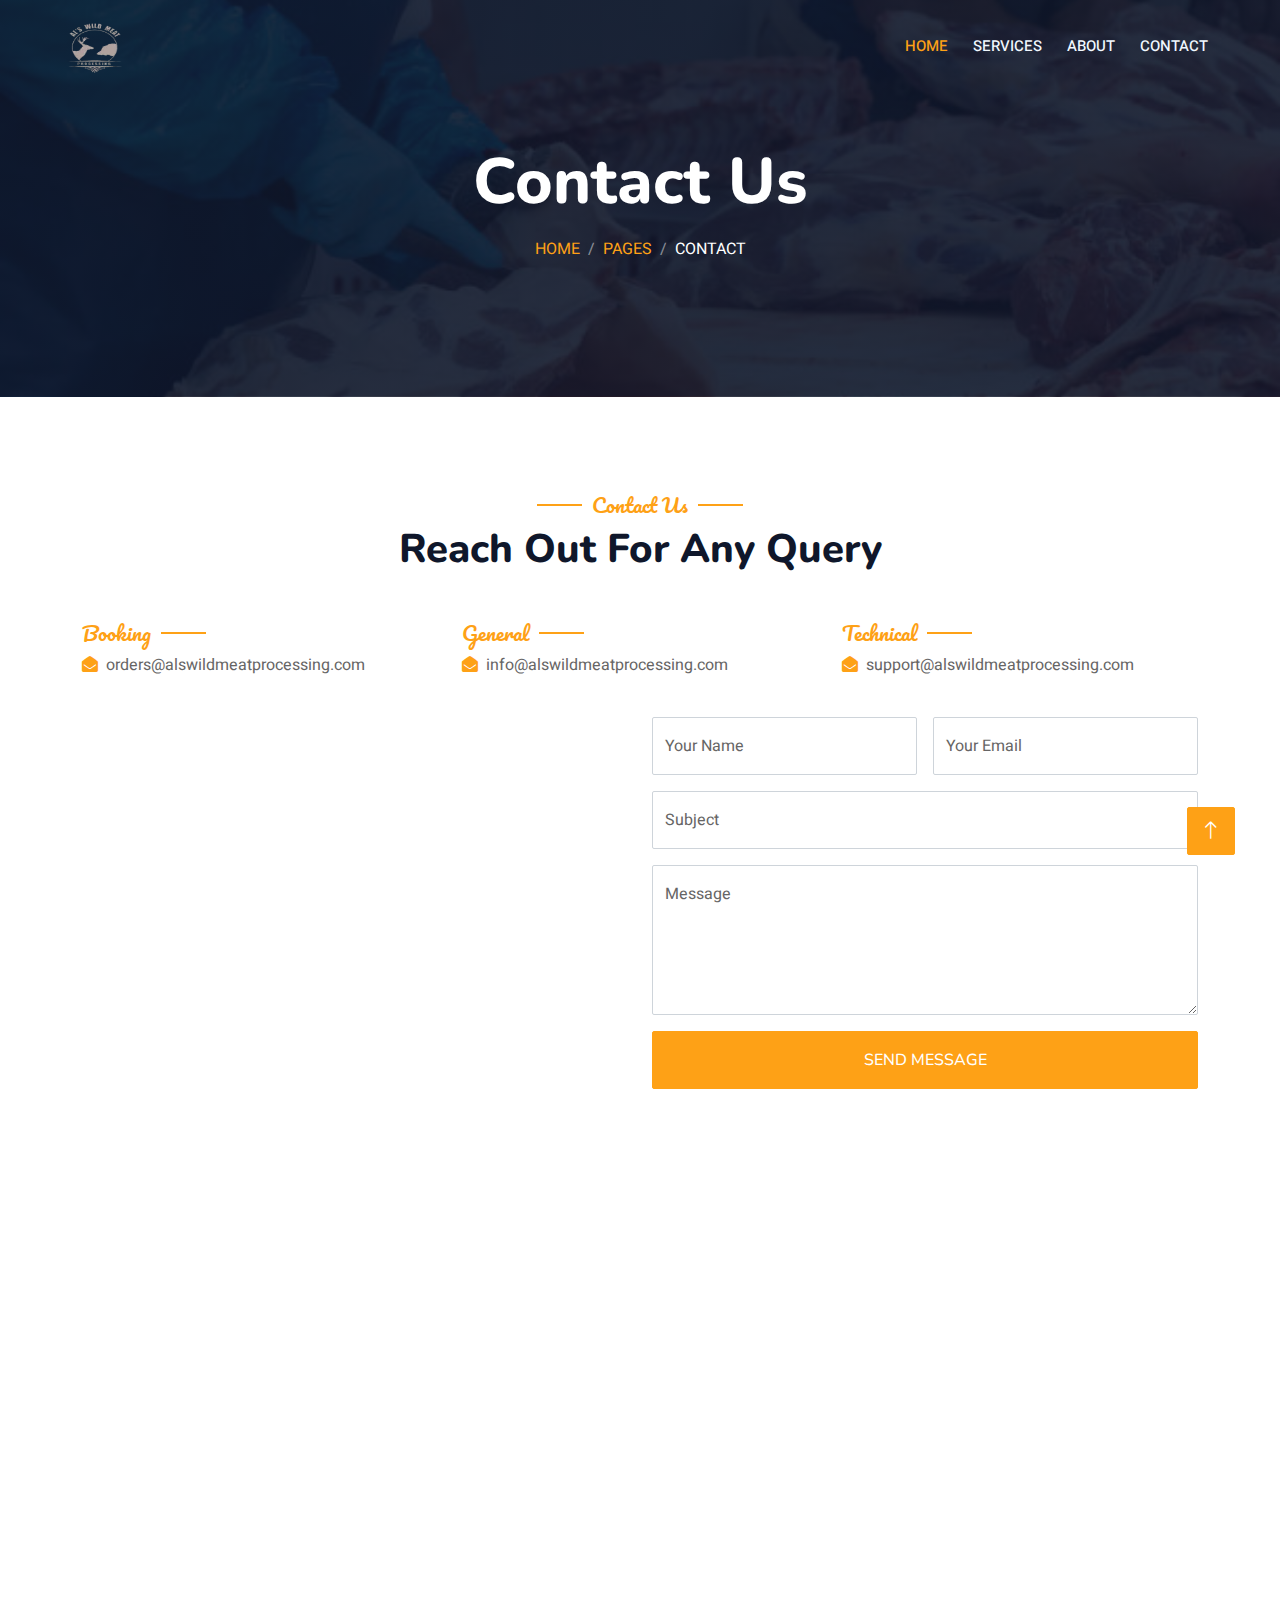
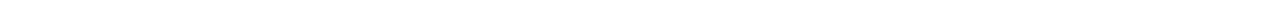
<file: contact.html>
<!DOCTYPE html>
<html lang="en">

<head>
    <meta charset="utf-8">
    <title>CONTACT</title>
    <meta content="width=device-width, initial-scale=1.0" name="viewport">
    <meta content="" name="keywords">
    <meta content="" name="description">

    <!-- Favicon -->
    <link href="img/favicon.ico" rel="icon">

    <!-- Google Web Fonts -->
    <link rel="preconnect" href="https://fonts.googleapis.com">
    <link rel="preconnect" href="https://fonts.gstatic.com" crossorigin>
    <link href="https://fonts.googleapis.com/css2?family=Heebo:wght@400;500;600&family=Nunito:wght@600;700;800&family=Pacifico&display=swap" rel="stylesheet">

    <!-- Icon Font Stylesheet -->
    <link href="https://cdnjs.cloudflare.com/ajax/libs/font-awesome/5.10.0/css/all.min.css" rel="stylesheet">
    <link href="https://cdn.jsdelivr.net/npm/bootstrap-icons@1.4.1/font/bootstrap-icons.css" rel="stylesheet">

    <!-- Libraries Stylesheet -->
    <link href="lib/animate/animate.min.css" rel="stylesheet">
    <link href="lib/owlcarousel/assets/owl.carousel.min.css" rel="stylesheet">
    <link href="lib/tempusdominus/css/tempusdominus-bootstrap-4.min.css" rel="stylesheet" />

    <!-- Customized Bootstrap Stylesheet -->
    <link href="css/bootstrap.min.css" rel="stylesheet">

    <!-- Template Stylesheet -->
    <link href="css/style.css" rel="stylesheet">
</head>

<body>
    <div class="container-xxl bg-white p-0">
        <!-- Spinner Start -->
        <div id="spinner" class="show bg-white position-fixed translate-middle w-100 vh-100 top-50 start-50 d-flex align-items-center justify-content-center">
            <div class="spinner-border text-primary" style="width: 3rem; height: 3rem;" role="status">
                <span class="sr-only">Loading...</span>
            </div>
        </div>
        <!-- Spinner End -->


<!-- Navbar & Hero Start -->
<div class="container-xxl position-relative p-0">
    <nav class="navbar navbar-expand-lg navbar-dark bg-dark px-4 px-lg-5 py-3 py-lg-0">
        <a href="" class="navbar-brand p-0">
            <!--<h1 class="text-primary m-0"><i class="fa fa-utensils me-3"></i>Al's Wild Meat Processing</h1>-->
            <img src="img/logo.png" alt="Logo" style="height: 140px; width: 90px; filter: brightness(1.8);">
        </a>
        <button class="navbar-toggler" type="button" data-bs-toggle="collapse" data-bs-target="#navbarCollapse">
            <span class="fa fa-bars"></span>
        </button>
        <div class="collapse navbar-collapse" id="navbarCollapse">
            <div class="navbar-nav ms-auto py-0 pe-4">
                <a href="index.html" class="nav-item nav-link active">Home</a>
                <a href="service.html" class="nav-item nav-link">Services</a>
                <a href="about.html" class="nav-item nav-link">About</a>
                <a href="contact.html" class="nav-item nav-link">Contact</a>
            </div>
        </div>
    </nav>

            <div class="container-xxl py-5 bg-dark hero-header mb-5">
                <div class="container text-center my-5 pt-5 pb-4">
                    <h1 class="display-3 text-white mb-3 animated slideInDown">Contact Us</h1>
                    <nav aria-label="breadcrumb">
                        <ol class="breadcrumb justify-content-center text-uppercase">
                            <li class="breadcrumb-item"><a href="#">Home</a></li>
                            <li class="breadcrumb-item"><a href="#">Pages</a></li>
                            <li class="breadcrumb-item text-white active" aria-current="page">Contact</li>
                        </ol>
                    </nav>
                </div>
            </div>
        </div>
        <!-- Navbar & Hero End -->


       <!-- Contact Start -->
<div class="container-xxl py-5">
    <div class="container">
        <div class="text-center wow fadeInUp" data-wow-delay="0.1s">
            <h5 class="section-title ff-secondary text-center text-primary fw-normal">Contact Us</h5>
            <h1 class="mb-5">Reach Out For Any Query</h1>
        </div>
        <div class="row g-4">
            <div class="col-12">
                <div class="row gy-4">
                    <div class="col-md-4">
                        <h5 class="section-title ff-secondary fw-normal text-start text-primary">Booking</h5>
                        <p><i class="fa fa-envelope-open text-primary me-2"></i>orders@alswildmeatprocessing.com</p>
                    </div>
                    <div class="col-md-4">
                        <h5 class="section-title ff-secondary fw-normal text-start text-primary">General</h5>
                        <p><i class="fa fa-envelope-open text-primary me-2"></i>info@alswildmeatprocessing.com</p>
                    </div>
                    <div class="col-md-4">
                        <h5 class="section-title ff-secondary fw-normal text-start text-primary">Technical</h5>
                        <p><i class="fa fa-envelope-open text-primary me-2"></i>support@alswildmeatprocessing.com</p>
                    </div>
                </div>
            </div>
            <div class="col-md-6 wow fadeIn" data-wow-delay="0.1s">
                <iframe class="position-relative rounded w-100 h-100"
                    src="https://www.google.com/maps?q=10010+Simmon's+Ranch+Ct,+Riverview,+FL+33578&output=embed"
                    frameborder="0" style="min-height: 350px; border:0;" allowfullscreen="" aria-hidden="false"
                    tabindex="0"></iframe>
            </div>
            <div class="col-md-6">
                <div class="wow fadeInUp" data-wow-delay="0.2s">
                    <form>
                        <div class="row g-3">
                            <div class="col-md-6">
                                <div class="form-floating">
                                    <input type="text" class="form-control" id="name" placeholder="Your Name">
                                    <label for="name">Your Name</label>
                                </div>
                            </div>
                            <div class="col-md-6">
                                <div class="form-floating">
                                    <input type="email" class="form-control" id="email" placeholder="Your Email">
                                    <label for="email">Your Email</label>
                                </div>
                            </div>
                            <div class="col-12">
                                <div class="form-floating">
                                    <input type="text" class="form-control" id="subject" placeholder="Subject">
                                    <label for="subject">Subject</label>
                                </div>
                            </div>
                            <div class="col-12">
                                <div class="form-floating">
                                    <textarea class="form-control" placeholder="Leave a message here" id="message" style="height: 150px"></textarea>
                                    <label for="message">Message</label>
                                </div>
                            </div>
                            <div class="col-12">
                                <button class="btn btn-primary w-100 py-3" type="submit">Send Message</button>
                            </div>
                        </div>
                    </form>
                </div>
            </div>
        </div>
    </div>
</div>
<!-- Contact End -->


             <!-- Footer Start -->
<div class="container-fluid bg-dark text-light footer pt-5 mt-5 wow fadeIn" data-wow-delay="0.1s">
    <div class="container py-5">
        <div class="row g-5">
            <div class="col-lg-3 col-md-6">
                <h4 class="section-title ff-secondary text-start text-primary fw-normal mb-4">Company</h4>
                <a class="btn btn-link" href="about.html">About Us</a>
                <a class="btn btn-link" href="contact.html">Contact Us</a>
                <a class="btn btn-link" href="order.html">Order Request</a>
                <a class="btn btn-link" href="privacy.html">Privacy Policy</a>
                <a class="btn btn-link" href="terms.html">Terms &amp; Condition</a>
            </div>
            <div class="col-lg-3 col-md-6">
                <h4 class="section-title ff-secondary text-start text-primary fw-normal mb-4">Contact</h4>
                <p class="mb-2"><i class="fa fa-map-marker-alt me-3"></i>10010 Simmon’s Ranch Ct, Riverview, FL 33578</p>
                <p class="mb-2"><i class="fa fa-phone-alt me-3"></i>+1 813 555 1234</p>
                <p class="mb-2"><i class="fa fa-envelope me-3"></i>info@alswildmeatprocessing.com</p>  
            </div>
            <div class="col-lg-3 col-md-6">
                <h4 class="section-title ff-secondary text-start text-primary fw-normal mb-4">Opening</h4>
                <h5 class="text-light fw-normal">Monday - Saturday</h5>
                <p>08AM - 06PM</p>
                <h5 class="text-light fw-normal">Sunday</h5>
                <p>09AM - 04PM</p>
            </div>
            <div class="col-lg-3 col-md-6">
                <h4 class="section-title ff-secondary text-start text-primary fw-normal mb-4">Newsletter</h4>
                <p>Stay updated with our latest wild meat processing news and offers.</p>
                <div class="position-relative mx-auto" style="max-width: 400px;">
                    <input class="form-control border-primary w-100 py-3 ps-4 pe-5" type="text" placeholder="Your email">
                    <button type="button" class="btn btn-primary py-2 position-absolute top-0 end-0 mt-2 me-2">SignUp</button>
                </div>
            </div>
        </div>
    </div>
    <div class="container">
        <div class="copyright">
            <div class="row">
                <div class="col-md-6 text-center text-md-start mb-3 mb-md-0">
                    &copy; <a class="border-bottom" href="#">Al's Wild Meat Processing</a>, All Right Reserved.
                </div>
                <div class="col-md-6 text-center text-md-end">
                    <div class="footer-menu">
                        <!-- Footer menu can be added here if needed -->
                    </div>
                </div>
            </div>
        </div>
    </div>
</div>
<!-- Footer End -->


        <!-- Back to Top -->
        <a href="#" class="btn btn-lg btn-primary btn-lg-square back-to-top"><i class="bi bi-arrow-up"></i></a>
    </div>

    <!-- JavaScript Libraries -->
    <script src="https://code.jquery.com/jquery-3.4.1.min.js"></script>
    <script src="https://cdn.jsdelivr.net/npm/bootstrap@5.0.0/dist/js/bootstrap.bundle.min.js"></script>
    <script src="lib/wow/wow.min.js"></script>
    <script src="lib/easing/easing.min.js"></script>
    <script src="lib/waypoints/waypoints.min.js"></script>
    <script src="lib/counterup/counterup.min.js"></script>
    <script src="lib/owlcarousel/owl.carousel.min.js"></script>
    <script src="lib/tempusdominus/js/moment.min.js"></script>
    <script src="lib/tempusdominus/js/moment-timezone.min.js"></script>
    <script src="lib/tempusdominus/js/tempusdominus-bootstrap-4.min.js"></script>

    <!-- Template Javascript -->
    <script src="js/main.js"></script>
</body>

</html>
</file>
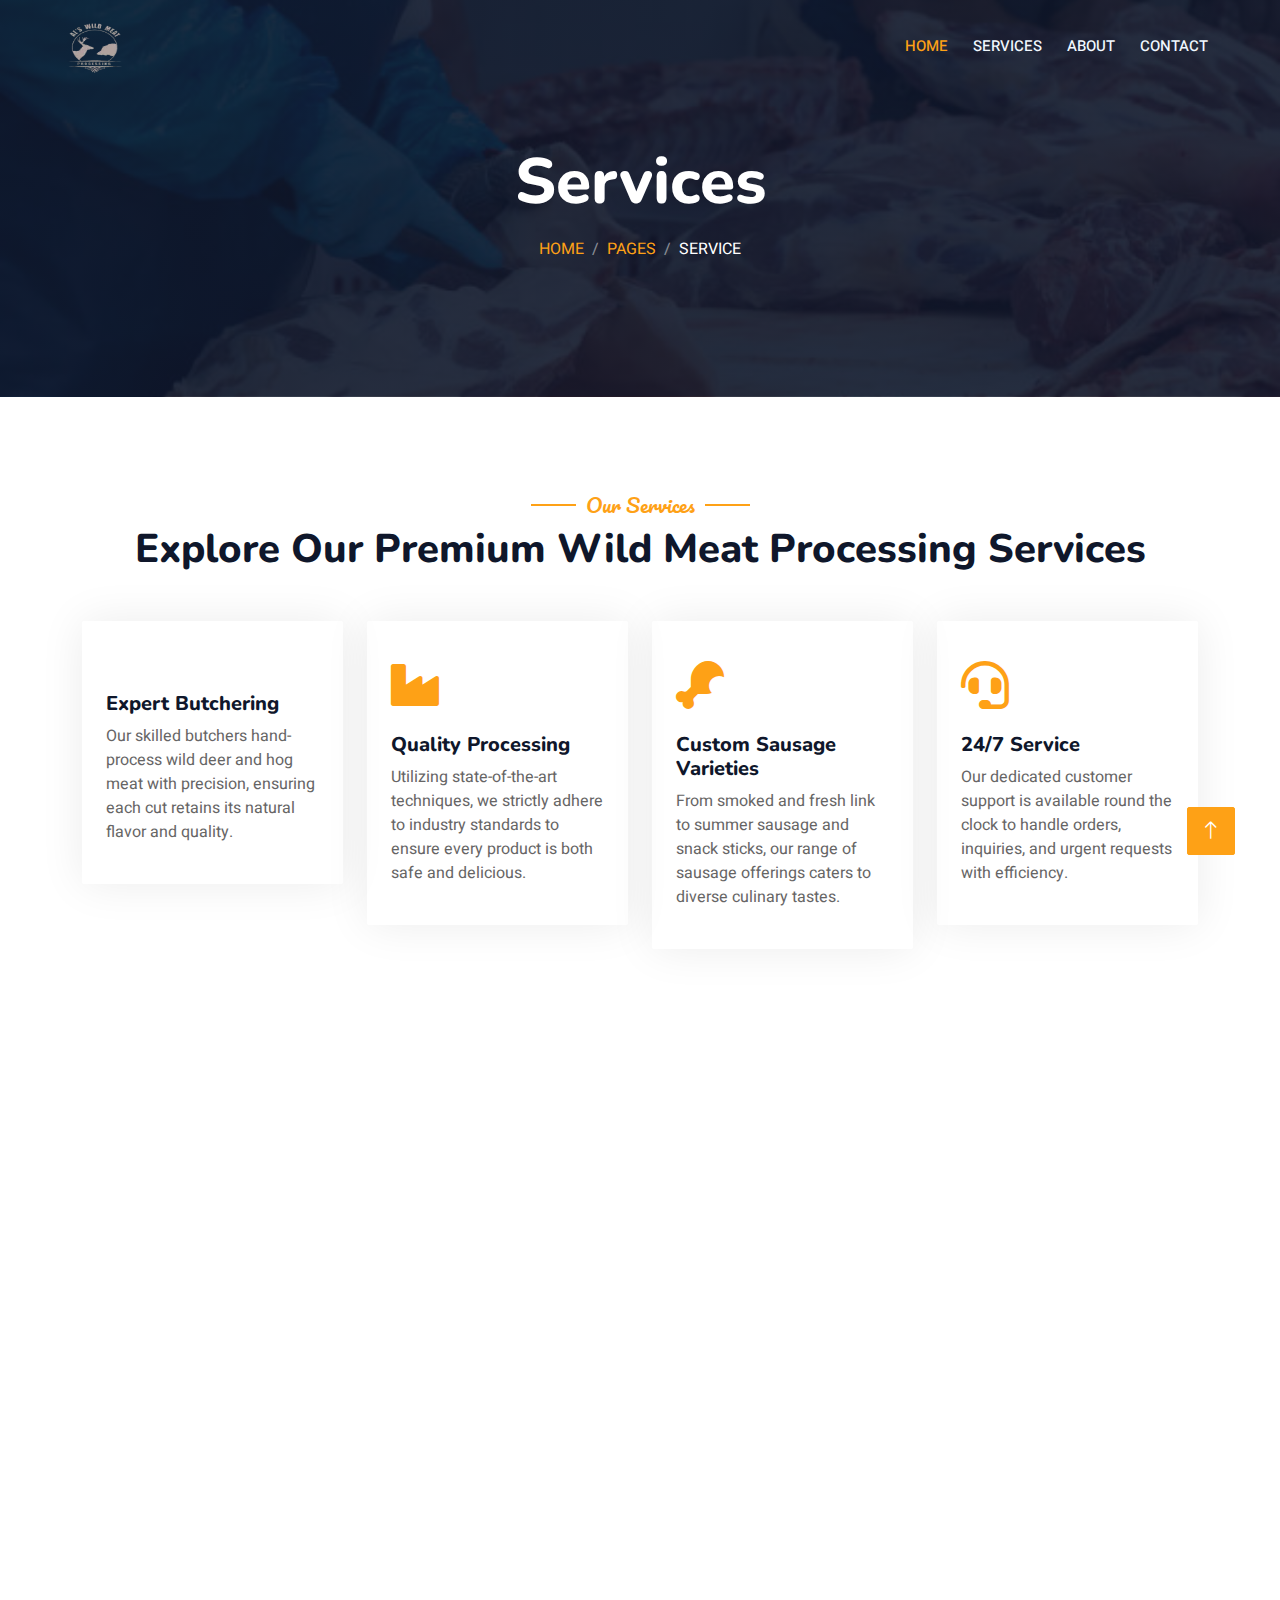
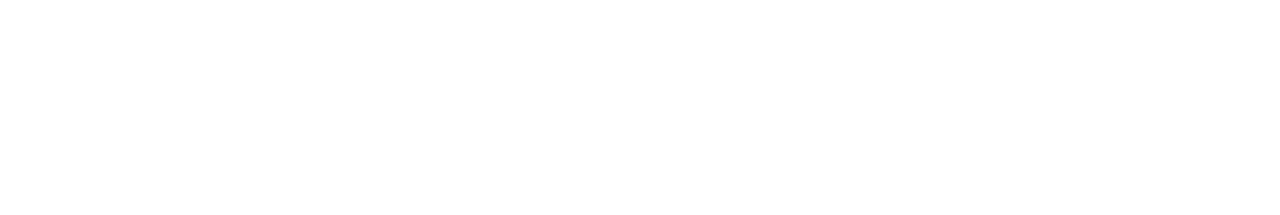
<file: service.html>
<!DOCTYPE html>
<html lang="en">

<head>
    <meta charset="utf-8">
    <title>SERVICES</title>
    <meta content="width=device-width, initial-scale=1.0" name="viewport">
    <meta content="" name="keywords">
    <meta content="" name="description">

    <!-- Favicon -->
    <link href="img/favicon.ico" rel="icon">

    <!-- Google Web Fonts -->
    <link rel="preconnect" href="https://fonts.googleapis.com">
    <link rel="preconnect" href="https://fonts.gstatic.com" crossorigin>
    <link href="https://fonts.googleapis.com/css2?family=Heebo:wght@400;500;600&family=Nunito:wght@600;700;800&family=Pacifico&display=swap" rel="stylesheet">

    <!-- Icon Font Stylesheet -->
    <link href="https://cdnjs.cloudflare.com/ajax/libs/font-awesome/5.10.0/css/all.min.css" rel="stylesheet">
    <link href="https://cdn.jsdelivr.net/npm/bootstrap-icons@1.4.1/font/bootstrap-icons.css" rel="stylesheet">

    <!-- Libraries Stylesheet -->
    <link href="lib/animate/animate.min.css" rel="stylesheet">
    <link href="lib/owlcarousel/assets/owl.carousel.min.css" rel="stylesheet">
    <link href="lib/tempusdominus/css/tempusdominus-bootstrap-4.min.css" rel="stylesheet" />

    <!-- Customized Bootstrap Stylesheet -->
    <link href="css/bootstrap.min.css" rel="stylesheet">

    <!-- Template Stylesheet -->
    <link href="css/style.css" rel="stylesheet">
</head>

<body>
    <div class="container-xxl bg-white p-0">
        <!-- Spinner Start -->
        <div id="spinner" class="show bg-white position-fixed translate-middle w-100 vh-100 top-50 start-50 d-flex align-items-center justify-content-center">
            <div class="spinner-border text-primary" style="width: 3rem; height: 3rem;" role="status">
                <span class="sr-only">Loading...</span>
            </div>
        </div>
        <!-- Spinner End -->


<!-- Navbar & Hero Start -->
<div class="container-xxl position-relative p-0">
    <nav class="navbar navbar-expand-lg navbar-dark bg-dark px-4 px-lg-5 py-3 py-lg-0">
        <a href="" class="navbar-brand p-0">
            <!--<h1 class="text-primary m-0"><i class="fa fa-utensils me-3"></i>Al's Wild Meat Processing</h1>-->
            <img src="img/logo.png" alt="Logo" style="height: 140px; width: 90px; filter: brightness(1.8);">
        </a>
        <button class="navbar-toggler" type="button" data-bs-toggle="collapse" data-bs-target="#navbarCollapse">
            <span class="fa fa-bars"></span>
        </button>
        <div class="collapse navbar-collapse" id="navbarCollapse">
            <div class="navbar-nav ms-auto py-0 pe-4">
                <a href="index.html" class="nav-item nav-link active">Home</a>
                <a href="service.html" class="nav-item nav-link">Services</a>
                <a href="about.html" class="nav-item nav-link">About</a>
                <a href="contact.html" class="nav-item nav-link">Contact</a>
            </div>
        </div>
    </nav>

            <div class="container-xxl py-5 bg-dark hero-header mb-5">
                <div class="container text-center my-5 pt-5 pb-4">
                    <h1 class="display-3 text-white mb-3 animated slideInDown">Services</h1>
                    <nav aria-label="breadcrumb">
                        <ol class="breadcrumb justify-content-center text-uppercase">
                            <li class="breadcrumb-item"><a href="#">Home</a></li>
                            <li class="breadcrumb-item"><a href="#">Pages</a></li>
                            <li class="breadcrumb-item text-white active" aria-current="page">Service</li>
                        </ol>
                    </nav>
                </div>
            </div>
        </div>
        <!-- Navbar & Hero End -->


     <!-- Service Start -->
<div class="container-xxl py-5">
    <div class="container">
        <div class="text-center wow fadeInUp" data-wow-delay="0.1s">
            <h5 class="section-title ff-secondary text-center text-primary fw-normal">Our Services</h5>
            <h1 class="mb-5">Explore Our Premium Wild Meat Processing Services</h1>
        </div>
        <div class="row g-4">
            <!-- Service Item 1 -->
            <div class="col-lg-3 col-sm-6 wow fadeInUp" data-wow-delay="0.1s">
                <div class="service-item rounded pt-3">
                    <div class="p-4">
                        <i class="fa fa-3x fa-cutlery text-primary mb-4"></i>
                        <h5>Expert Butchering</h5>
                        <p>Our skilled butchers hand-process wild deer and hog meat with precision, ensuring each cut retains its natural flavor and quality.</p>
                    </div>
                </div>
            </div>
            <!-- Service Item 2 -->
            <div class="col-lg-3 col-sm-6 wow fadeInUp" data-wow-delay="0.3s">
                <div class="service-item rounded pt-3">
                    <div class="p-4">
                        <i class="fa fa-3x fa-industry text-primary mb-4"></i>
                        <h5>Quality Processing</h5>
                        <p>Utilizing state-of-the-art techniques, we strictly adhere to industry standards to ensure every product is both safe and delicious.</p>
                    </div>
                </div>
            </div>
            <!-- Service Item 3 -->
            <div class="col-lg-3 col-sm-6 wow fadeInUp" data-wow-delay="0.5s">
                <div class="service-item rounded pt-3">
                    <div class="p-4">
                        <i class="fa fa-3x fa-drumstick-bite text-primary mb-4"></i>
                        <h5>Custom Sausage Varieties</h5>
                        <p>From smoked and fresh link to summer sausage and snack sticks, our range of sausage offerings caters to diverse culinary tastes.</p>
                    </div>
                </div>
            </div>
            <!-- Service Item 4 -->
            <div class="col-lg-3 col-sm-6 wow fadeInUp" data-wow-delay="0.7s">
                <div class="service-item rounded pt-3">
                    <div class="p-4">
                        <i class="fa fa-3x fa-headset text-primary mb-4"></i>
                        <h5>24/7 Service</h5>
                        <p>Our dedicated customer support is available round the clock to handle orders, inquiries, and urgent requests with efficiency.</p>
                    </div>
                </div>
            </div>
            <!-- Service Item 5 -->
            <div class="col-lg-3 col-sm-6 wow fadeInUp" data-wow-delay="0.1s">
                <div class="service-item rounded pt-3">
                    <div class="p-4">
                        <i class="fa fa-3x fa-leaf text-primary mb-4"></i>
                        <h5>Sustainable Practices</h5>
                        <p>We utilize eco-friendly methods in our processing, ensuring sustainability and minimal environmental impact.</p>
                    </div>
                </div>
            </div>
            <!-- Service Item 6 -->
            <div class="col-lg-3 col-sm-6 wow fadeInUp" data-wow-delay="0.3s">
                <div class="service-item rounded pt-3">
                    <div class="p-4">
                        <i class="fa fa-3x fa-truck text-primary mb-4"></i>
                        <h5>Direct Farm-to-Table Delivery</h5>
                        <p>Our efficient supply chain delivers fresh wild meat directly from our processing facility to your table without delay.</p>
                    </div>
                </div>
            </div>
            <!-- Service Item 7 -->
            <div class="col-lg-3 col-sm-6 wow fadeInUp" data-wow-delay="0.5s">
                <div class="service-item rounded pt-3">
                    <div class="p-4">
                        <i class="fa fa-3x fa-box text-primary mb-4"></i>
                        <h5>Custom Cuts & Packaging</h5>
                        <p>We offer personalized cutting and packaging options to suit your culinary needs, ensuring precision and care in every order.</p>
                    </div>
                </div>
            </div>
            <!-- Service Item 8 -->
            <div class="col-lg-3 col-sm-6 wow fadeInUp" data-wow-delay="0.7s">
                <div class="service-item rounded pt-3">
                    <div class="p-4">
                        <i class="fa fa-3x fa-check-circle text-primary mb-4"></i>
                        <h5>Regular Quality Audits</h5>
                        <p>Our commitment to excellence is reinforced by ongoing quality audits and adherence to the highest processing standards.</p>
                    </div>
                </div>
            </div>
        </div>
    </div>
</div>
<!-- Service End -->
        

            <!-- Footer Start -->
<div class="container-fluid bg-dark text-light footer pt-5 mt-5 wow fadeIn" data-wow-delay="0.1s">
    <div class="container py-5">
        <div class="row g-5">
            <div class="col-lg-3 col-md-6">
                <h4 class="section-title ff-secondary text-start text-primary fw-normal mb-4">Company</h4>
                <a class="btn btn-link" href="about.html">About Us</a>
                <a class="btn btn-link" href="contact.html">Contact Us</a>
                <a class="btn btn-link" href="order.html">Order Request</a>
                <a class="btn btn-link" href="privacy.html">Privacy Policy</a>
                <a class="btn btn-link" href="terms.html">Terms &amp; Condition</a>
            </div>
            <div class="col-lg-3 col-md-6">
                <h4 class="section-title ff-secondary text-start text-primary fw-normal mb-4">Contact</h4>
                <p class="mb-2"><i class="fa fa-map-marker-alt me-3"></i>10010 Simmon’s Ranch Ct, Riverview, FL 33578</p>
                <p class="mb-2"><i class="fa fa-phone-alt me-3"></i>+1 813 555 1234</p>
                <p class="mb-2"><i class="fa fa-envelope me-3"></i>info@alswildmeatprocessing.com</p>  
            </div>
            <div class="col-lg-3 col-md-6">
                <h4 class="section-title ff-secondary text-start text-primary fw-normal mb-4">Opening</h4>
                <h5 class="text-light fw-normal">Monday - Saturday</h5>
                <p>08AM - 06PM</p>
                <h5 class="text-light fw-normal">Sunday</h5>
                <p>09AM - 04PM</p>
            </div>
            <div class="col-lg-3 col-md-6">
                <h4 class="section-title ff-secondary text-start text-primary fw-normal mb-4">Newsletter</h4>
                <p>Stay updated with our latest wild meat processing news and offers.</p>
                <div class="position-relative mx-auto" style="max-width: 400px;">
                    <input class="form-control border-primary w-100 py-3 ps-4 pe-5" type="text" placeholder="Your email">
                    <button type="button" class="btn btn-primary py-2 position-absolute top-0 end-0 mt-2 me-2">SignUp</button>
                </div>
            </div>
        </div>
    </div>
    <div class="container">
        <div class="copyright">
            <div class="row">
                <div class="col-md-6 text-center text-md-start mb-3 mb-md-0">
                    &copy; <a class="border-bottom" href="#">Al's Wild Meat Processing</a>, All Right Reserved.
                </div>
                <div class="col-md-6 text-center text-md-end">
                    <div class="footer-menu">
                        <!-- Footer menu can be added here if needed -->
                    </div>
                </div>
            </div>
        </div>
    </div>
</div>
<!-- Footer End -->


        <!-- Back to Top -->
        <a href="#" class="btn btn-lg btn-primary btn-lg-square back-to-top"><i class="bi bi-arrow-up"></i></a>
    </div>

    <!-- JavaScript Libraries -->
    <script src="https://code.jquery.com/jquery-3.4.1.min.js"></script>
    <script src="https://cdn.jsdelivr.net/npm/bootstrap@5.0.0/dist/js/bootstrap.bundle.min.js"></script>
    <script src="lib/wow/wow.min.js"></script>
    <script src="lib/easing/easing.min.js"></script>
    <script src="lib/waypoints/waypoints.min.js"></script>
    <script src="lib/counterup/counterup.min.js"></script>
    <script src="lib/owlcarousel/owl.carousel.min.js"></script>
    <script src="lib/tempusdominus/js/moment.min.js"></script>
    <script src="lib/tempusdominus/js/moment-timezone.min.js"></script>
    <script src="lib/tempusdominus/js/tempusdominus-bootstrap-4.min.js"></script>

    <!-- Template Javascript -->
    <script src="js/main.js"></script>
</body>

</html>
</file>
<file: css/style.css>
/********** Template CSS **********/
:root {
    --primary: #FEA116;
    --light: #F1F8FF;
    --dark: #0F172B;
}

.ff-secondary {
    font-family: 'Pacifico', cursive;
}

.fw-medium {
    font-weight: 600 !important;
}

.fw-semi-bold {
    font-weight: 700 !important;
}

.back-to-top {
    position: fixed;
    display: none;
    right: 45px;
    bottom: 45px;
    z-index: 99;
}


/*** Spinner ***/
#spinner {
    opacity: 0;
    visibility: hidden;
    transition: opacity .5s ease-out, visibility 0s linear .5s;
    z-index: 99999;
}

#spinner.show {
    transition: opacity .5s ease-out, visibility 0s linear 0s;
    visibility: visible;
    opacity: 1;
}


/*** Button ***/
.btn {
    font-family: 'Nunito', sans-serif;
    font-weight: 500;
    text-transform: uppercase;
    transition: .5s;
}

.btn.btn-primary,
.btn.btn-secondary {
    color: #FFFFFF;
}

.btn-square {
    width: 38px;
    height: 38px;
}

.btn-sm-square {
    width: 32px;
    height: 32px;
}

.btn-lg-square {
    width: 48px;
    height: 48px;
}

.btn-square,
.btn-sm-square,
.btn-lg-square {
    padding: 0;
    display: flex;
    align-items: center;
    justify-content: center;
    font-weight: normal;
    border-radius: 2px;
}


/*** Navbar ***/
.navbar-dark .navbar-nav .nav-link {
    position: relative;
    margin-left: 25px;
    padding: 35px 0;
    font-size: 15px;
    color: var(--light) !important;
    text-transform: uppercase;
    font-weight: 500;
    outline: none;
    transition: .5s;
}

.sticky-top.navbar-dark .navbar-nav .nav-link {
    padding: 20px 0;
}

.navbar-dark .navbar-nav .nav-link:hover,
.navbar-dark .navbar-nav .nav-link.active {
    color: var(--primary) !important;
}

.navbar-dark .navbar-brand img {
    max-height: 60px;
    transition: .5s;
}

.sticky-top.navbar-dark .navbar-brand img {
    max-height: 45px;
}

@media (max-width: 991.98px) {
    .sticky-top.navbar-dark {
        position: relative;
    }

    .navbar-dark .navbar-collapse {
        margin-top: 15px;
        border-top: 1px solid rgba(255, 255, 255, .1)
    }

    .navbar-dark .navbar-nav .nav-link,
    .sticky-top.navbar-dark .navbar-nav .nav-link {
        padding: 10px 0;
        margin-left: 0;
    }

    .navbar-dark .navbar-brand img {
        max-height: 45px;
    }
}

@media (min-width: 992px) {
    .navbar-dark {
        position: absolute;
        width: 100%;
        top: 0;
        left: 0;
        z-index: 999;
        background: transparent !important;
    }
    
    .sticky-top.navbar-dark {
        position: fixed;
        background: var(--dark) !important;
    }
}


/*** Hero Header ***/
.hero-header {
    background: linear-gradient(rgba(15, 23, 43, .9), rgba(15, 23, 43, .9)), url(../img/15.jpg);
    background-position: center center;
    background-repeat: no-repeat;
    background-size: cover;
}



@keyframes imgRotate { 
    100% { 
        transform: rotate(360deg); 
    } 
}

.breadcrumb-item + .breadcrumb-item::before {
    color: rgba(255, 255, 255, .5);
}


/*** Section Title ***/
.section-title {
    position: relative;
    display: inline-block;
}

.section-title::before {
    position: absolute;
    content: "";
    width: 45px;
    height: 2px;
    top: 50%;
    left: -55px;
    margin-top: -1px;
    background: var(--primary);
}

.section-title::after {
    position: absolute;
    content: "";
    width: 45px;
    height: 2px;
    top: 50%;
    right: -55px;
    margin-top: -1px;
    background: var(--primary);
}

.section-title.text-start::before,
.section-title.text-end::after {
    display: none;
}


/*** Service ***/
.service-item {
    box-shadow: 0 0 45px rgba(0, 0, 0, .08);
    transition: .5s;
}

.service-item:hover {
    background: var(--primary);
}

.service-item * {
    transition: .5s;
}

.service-item:hover * {
    color: var(--light) !important;
}


/*** Food Menu ***/
.nav-pills .nav-item .active {
    border-bottom: 2px solid var(--primary);
}


/*** Youtube Video ***/
.video {
    position: relative;
    height: 100%;
    min-height: 500px;
    background: linear-gradient(rgba(15, 23, 43, .1), rgba(15, 23, 43, .1)), url(../img/12.jpg);
    background-position: center center;
    background-repeat: no-repeat;
    background-size: cover;
}

.video .btn-play {
    position: absolute;
    z-index: 3;
    top: 50%;
    left: 50%;
    transform: translateX(-50%) translateY(-50%);
    box-sizing: content-box;
    display: block;
    width: 32px;
    height: 44px;
    border-radius: 50%;
    border: none;
    outline: none;
    padding: 18px 20px 18px 28px;
}

.video .btn-play:before {
    content: "";
    position: absolute;
    z-index: 0;
    left: 50%;
    top: 50%;
    transform: translateX(-50%) translateY(-50%);
    display: block;
    width: 100px;
    height: 100px;
    background: var(--primary);
    border-radius: 50%;
    animation: pulse-border 1500ms ease-out infinite;
}

.video .btn-play:after {
    content: "";
    position: absolute;
    z-index: 1;
    left: 50%;
    top: 50%;
    transform: translateX(-50%) translateY(-50%);
    display: block;
    width: 100px;
    height: 100px;
    background: var(--primary);
    border-radius: 50%;
    transition: all 200ms;
}

.video .btn-play img {
    position: relative;
    z-index: 3;
    max-width: 100%;
    width: auto;
    height: auto;
}

.video .btn-play span {
    display: block;
    position: relative;
    z-index: 3;
    width: 0;
    height: 0;
    border-left: 32px solid var(--dark);
    border-top: 22px solid transparent;
    border-bottom: 22px solid transparent;
}

@keyframes pulse-border {
    0% {
        transform: translateX(-50%) translateY(-50%) translateZ(0) scale(1);
        opacity: 1;
    }

    100% {
        transform: translateX(-50%) translateY(-50%) translateZ(0) scale(1.5);
        opacity: 0;
    }
}

#videoModal {
    z-index: 99999;
}

#videoModal .modal-dialog {
    position: relative;
    max-width: 800px;
    margin: 60px auto 0 auto;
}

#videoModal .modal-body {
    position: relative;
    padding: 0px;
}

#videoModal .close {
    position: absolute;
    width: 30px;
    height: 30px;
    right: 0px;
    top: -30px;
    z-index: 999;
    font-size: 30px;
    font-weight: normal;
    color: #FFFFFF;
    background: #000000;
    opacity: 1;
}


/*** Team ***/
.team-item {
    box-shadow: 0 0 45px rgba(0, 0, 0, .08);
    height: calc(100% - 38px);
    transition: .5s;
}

.team-item img {
    transition: .5s;
}

.team-item:hover img {
    transform: scale(1.1);
}

.team-item:hover {
    height: 100%;
}

.team-item .btn {
    border-radius: 38px 38px 0 0;
}


/*** Testimonial ***/
.testimonial-carousel .owl-item .testimonial-item,
.testimonial-carousel .owl-item.center .testimonial-item * {
    transition: .5s;
}

.testimonial-carousel .owl-item.center .testimonial-item {
    background: var(--primary) !important;
    border-color: var(--primary) !important;
}

.testimonial-carousel .owl-item.center .testimonial-item * {
    color: var(--light) !important;
}

.testimonial-carousel .owl-dots {
    margin-top: 24px;
    display: flex;
    align-items: flex-end;
    justify-content: center;
}

.testimonial-carousel .owl-dot {
    position: relative;
    display: inline-block;
    margin: 0 5px;
    width: 15px;
    height: 15px;
    border: 1px solid #CCCCCC;
    border-radius: 15px;
    transition: .5s;
}

.testimonial-carousel .owl-dot.active {
    background: var(--primary);
    border-color: var(--primary);
}


/*** Footer ***/
.footer .btn.btn-social {
    margin-right: 5px;
    width: 35px;
    height: 35px;
    display: flex;
    align-items: center;
    justify-content: center;
    color: var(--light);
    border: 1px solid #FFFFFF;
    border-radius: 35px;
    transition: .3s;
}

.footer .btn.btn-social:hover {
    color: var(--primary);
}

.footer .btn.btn-link {
    display: block;
    margin-bottom: 5px;
    padding: 0;
    text-align: left;
    color: #FFFFFF;
    font-size: 15px;
    font-weight: normal;
    text-transform: capitalize;
    transition: .3s;
}

.footer .btn.btn-link::before {
    position: relative;
    content: "\f105";
    font-family: "Font Awesome 5 Free";
    font-weight: 900;
    margin-right: 10px;
}

.footer .btn.btn-link:hover {
    letter-spacing: 1px;
    box-shadow: none;
}

.footer .copyright {
    padding: 25px 0;
    font-size: 15px;
    border-top: 1px solid rgba(256, 256, 256, .1);
}

.footer .copyright a {
    color: var(--light);
}

.footer .footer-menu a {
    margin-right: 15px;
    padding-right: 15px;
    border-right: 1px solid rgba(255, 255, 255, .1);
}

.footer .footer-menu a:last-child {
    margin-right: 0;
    padding-right: 0;
    border-right: none;
}
</file>
